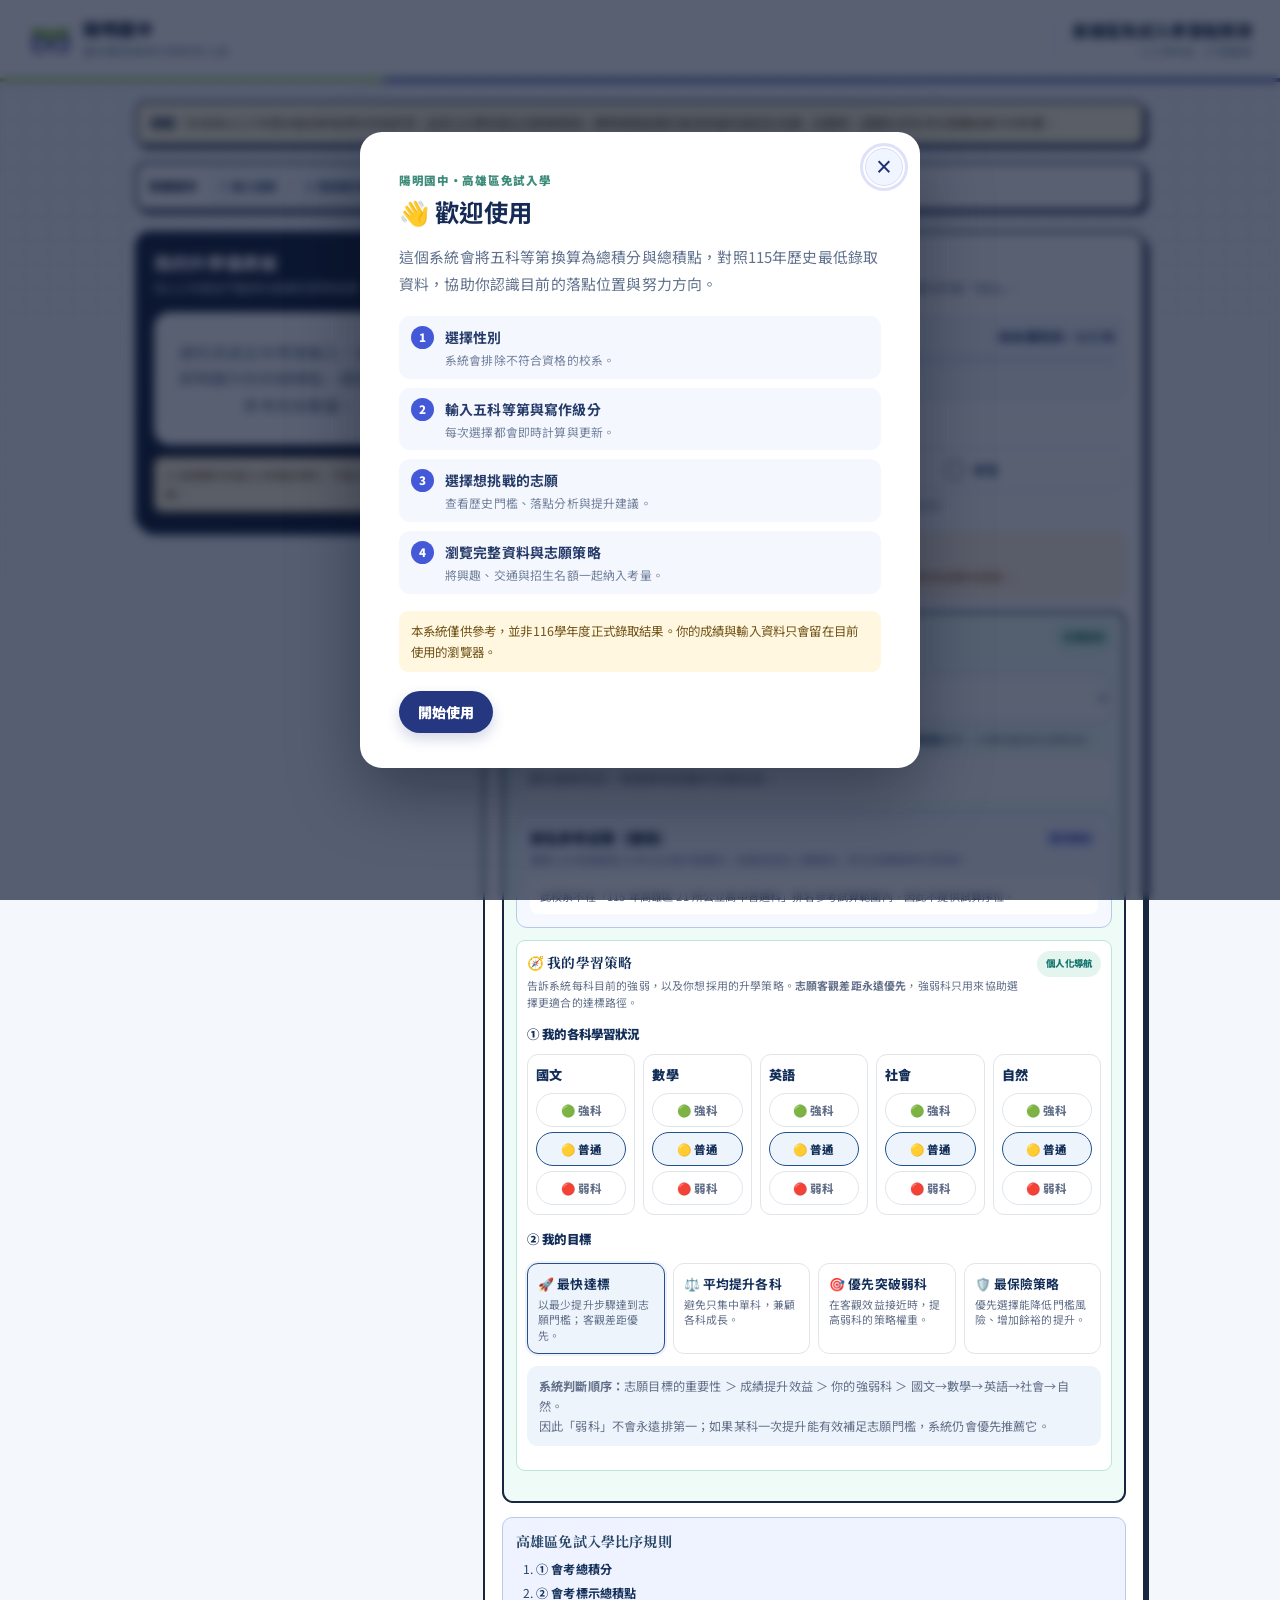
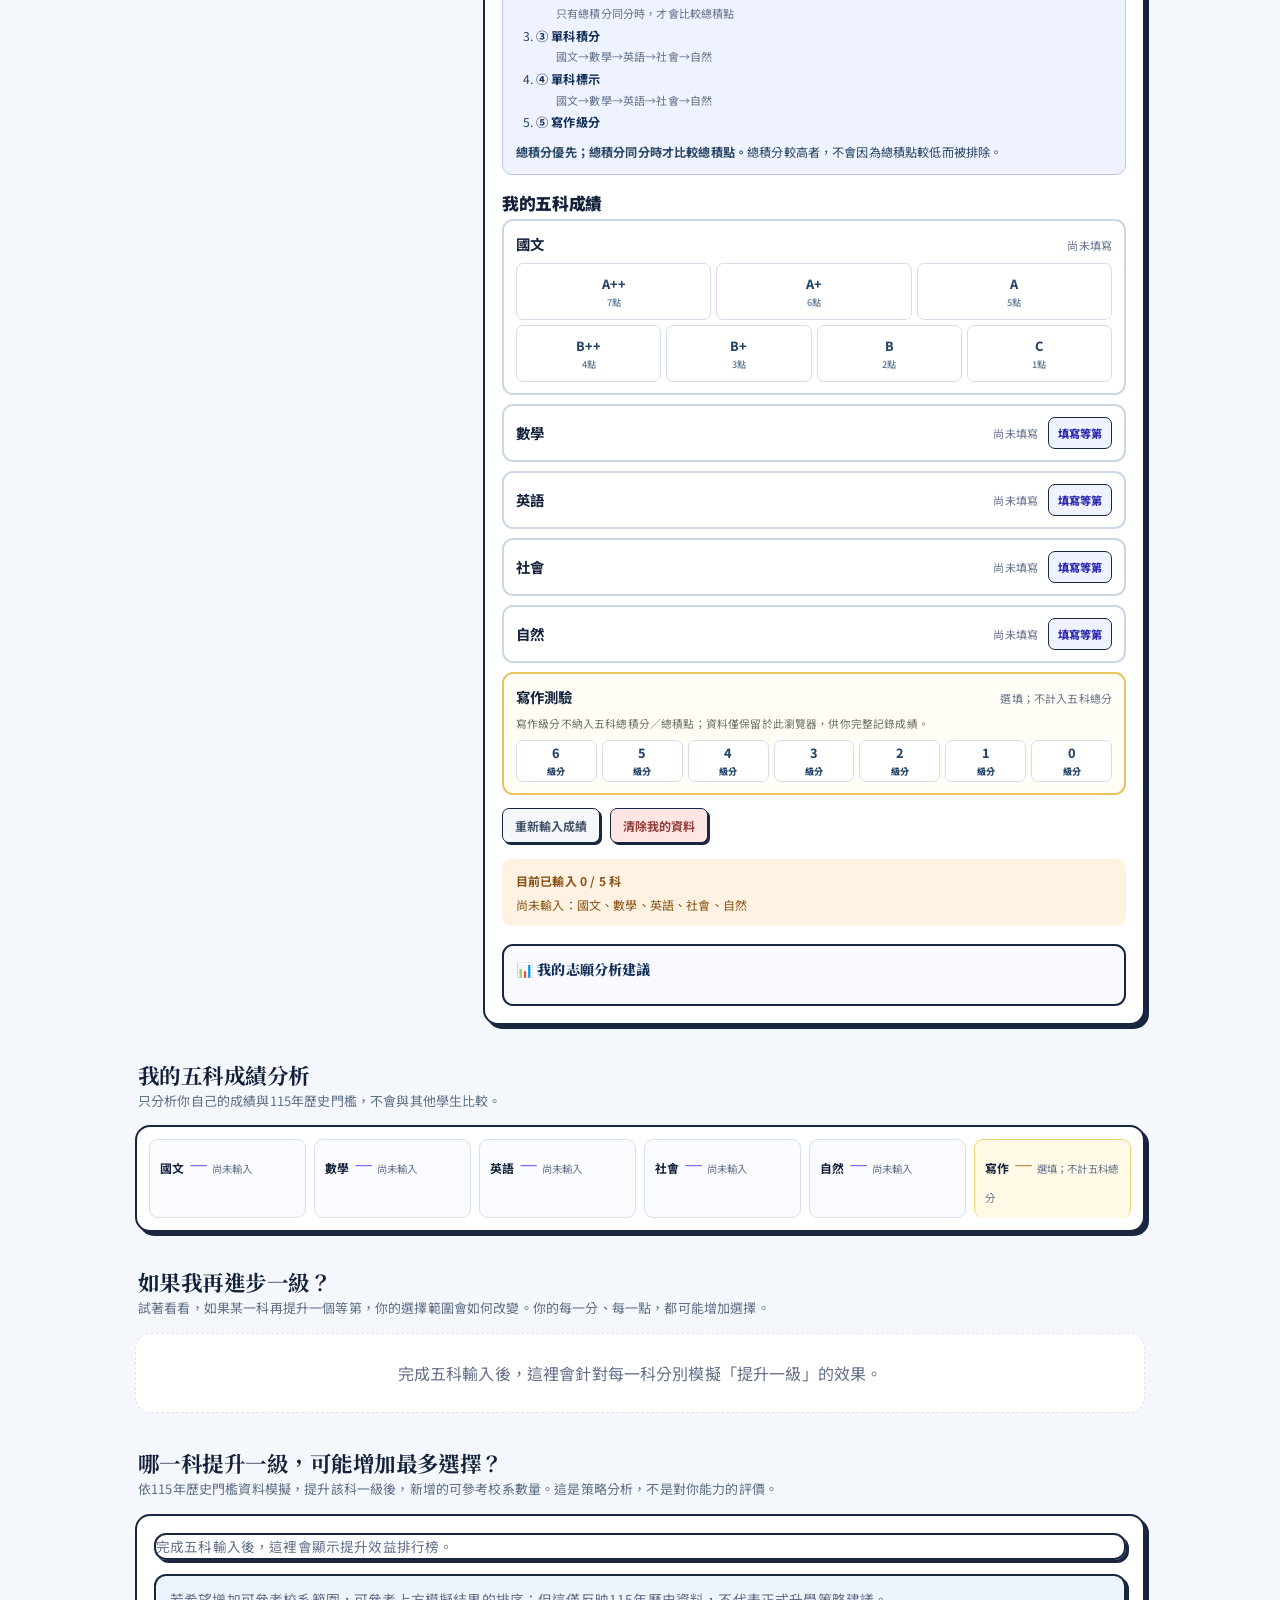
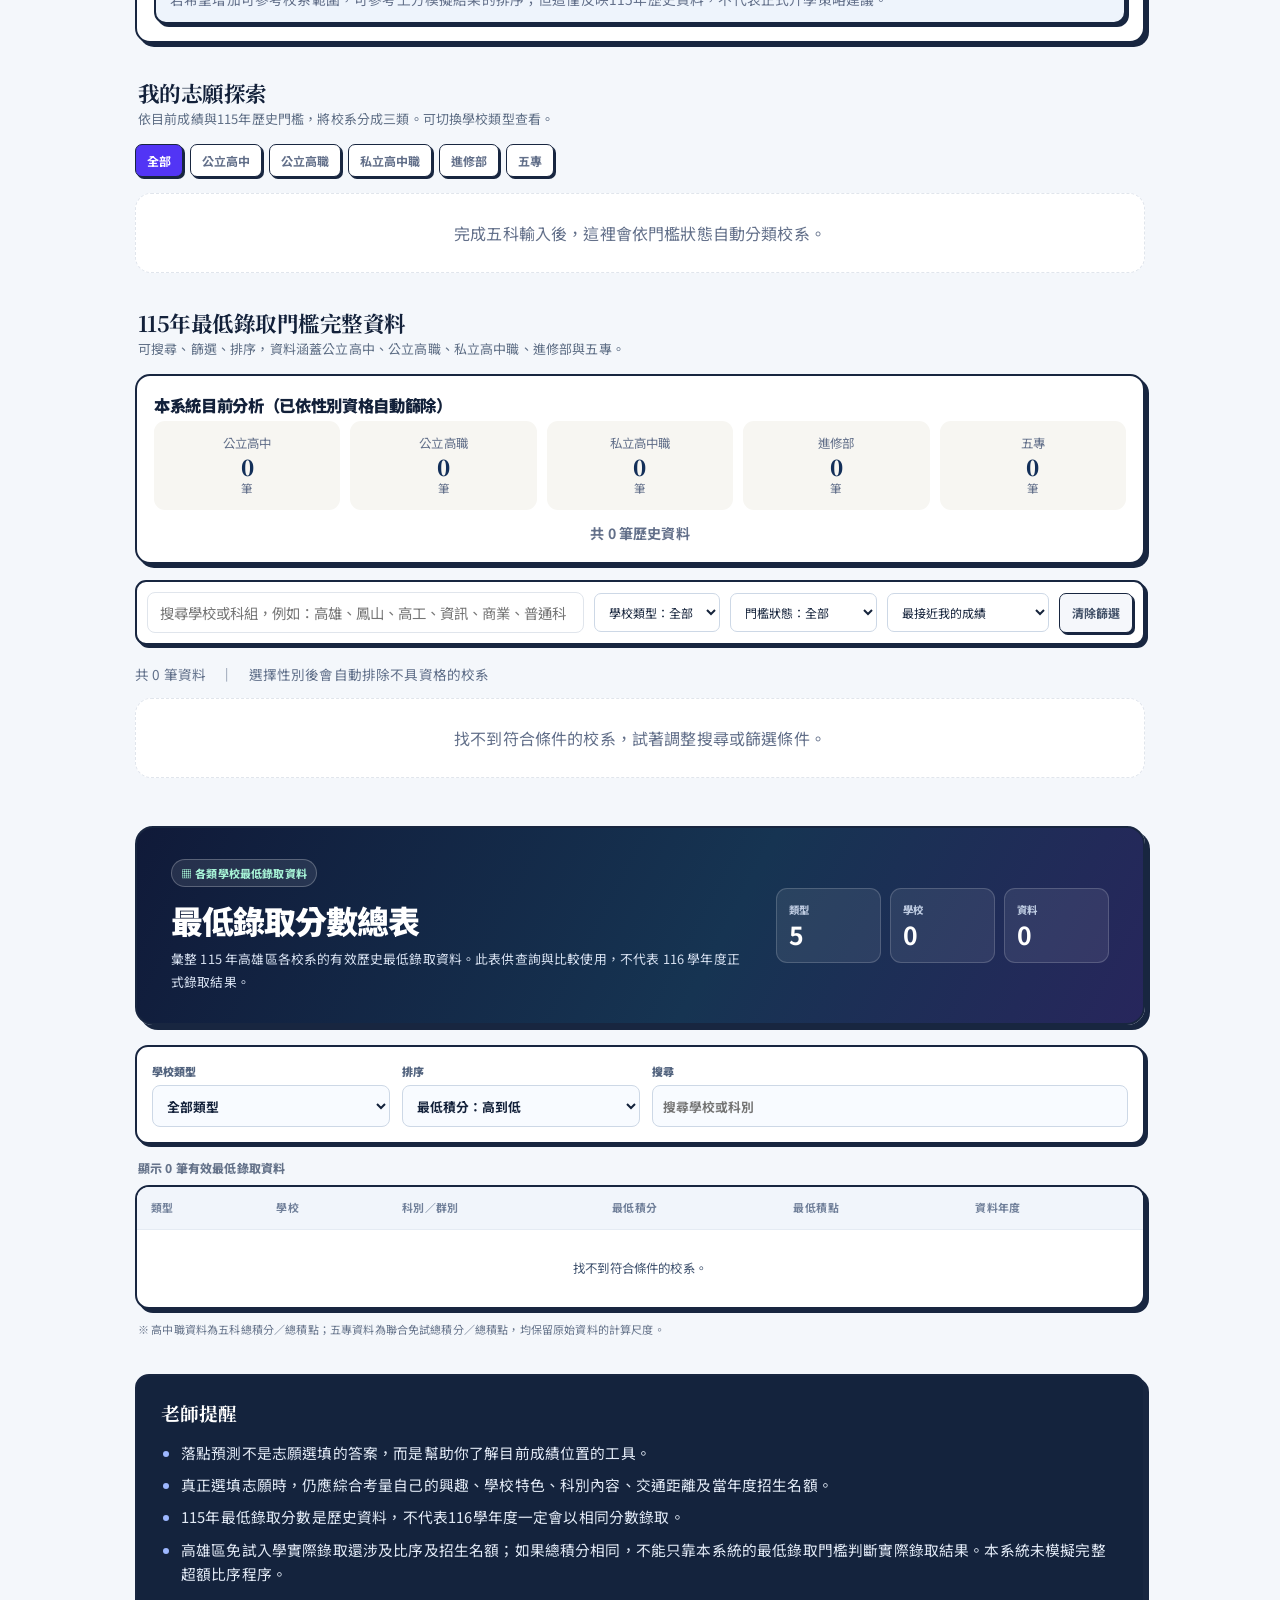
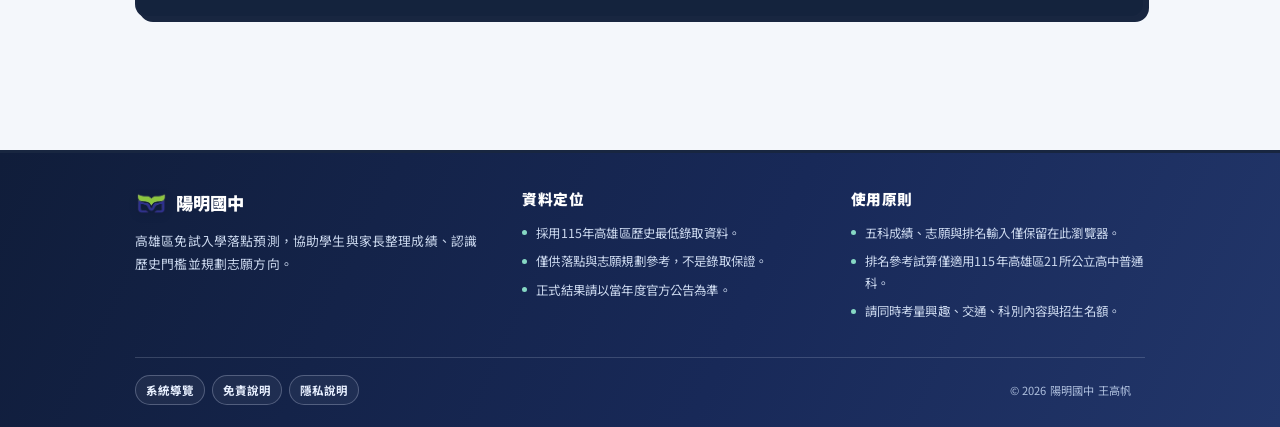
<file: index.html>
<!DOCTYPE html>
<html lang="zh-Hant">
<head>
<link rel="icon" type="image/png" href="./ymjh.png">
<meta charset="UTF-8">
<meta name="viewport" content="width=device-width, initial-scale=1.0, maximum-scale=1">
<title>116學年度高雄區免試入學落點預測</title>
<link rel="icon" type="image/png" href="./ymjh.png">
<link rel="shortcut icon" type="image/png" href="./ymjh.png">
<link rel="preconnect" href="https://fonts.googleapis.com">
<link rel="preconnect" href="https://fonts.gstatic.com" crossorigin>
<link href="https://fonts.googleapis.com/css2?family=Noto+Serif+TC:wght@500;700;900&family=Noto+Sans+TC:wght@400;500;700;900&display=swap" rel="stylesheet">
<style>
/* =========================
   DESIGN TOKENS
========================= */
:root{
  --ink:#1A1E33;
  --ink-soft:#565C79;
  --hairline:#DDE0EC;
  --paper:#F3F4FA;
  --surface:#FFFFFF;
  --indigo:#1E2A6E;
  --indigo-deep:#141B4D;
  --indigo-soft:#3E4A9C;
  --indigo-tint:#EBEDF9;
  --teal:#0B8F82;
  --teal-tint:#E1F5F1;
  --orange:#D97B29;
  --orange-tint:#FBEEDE;
  --gray-gap:#8A8FA3;
  --gray-tint:#EDEEF4;
  --redsoft:#C15B4A;
  --redsoft-tint:#F8E9E6;
  --radius-l:22px;
  --radius-m:14px;
  --radius-s:9px;
  --shadow-1:0 2px 10px rgba(20,27,77,.06);
  --shadow-2:0 10px 30px rgba(20,27,77,.10);
  --serif:'Noto Serif TC', 'PingFang TC', 'Microsoft JhengHei', serif;
  --sans:'Noto Sans TC', 'PingFang TC', 'Microsoft JhengHei', sans-serif;
}
*{box-sizing:border-box;}
html{scroll-behavior:smooth;}
body{
  margin:0;
  font-family:var(--sans);
  background:var(--paper);
  color:var(--ink);
  line-height:1.65;
  -webkit-font-smoothing:antialiased;
}
img,svg{max-width:100%;}
a{color:var(--indigo-soft);}
button{font-family:inherit;}
:focus-visible{outline:3px solid var(--indigo-soft); outline-offset:2px;}
.wrap{max-width:1180px;margin:0 auto;padding:0 20px;}
@media (max-width:640px){.wrap{padding:0 14px;}}

/* Reduced motion */
@media (prefers-reduced-motion: reduce){
  *{animation-duration:.001ms !important; transition-duration:.001ms !important;}
}

/* =========================
   HERO / HEADER
========================= */
.hero{
  background:linear-gradient(155deg,var(--indigo-deep) 0%,var(--indigo) 62%,var(--indigo-soft) 100%);
  color:#F4F5FC;
  padding:44px 0 56px;
  position:relative;
  overflow:hidden;
}
.hero::after{
  content:"";
  position:absolute; right:-120px; top:-160px;
  width:420px; height:420px; border-radius:50%;
  background:radial-gradient(circle,rgba(255,255,255,.08),transparent 70%);
}
.hero-kicker{
  font-size:.92rem; color:#C9CFEF; margin:0 0 10px; font-weight:500;
}
.hero h1{
  font-family:var(--serif);
  font-weight:900;
  font-size:clamp(1.8rem,4.4vw,2.7rem);
  line-height:1.28;
  margin:0 0 14px;
  max-width:15ch;
}
.hero p.sub{
  font-size:1.02rem;
  color:#DEE1F5;
  max-width:46ch;
  margin:0 0 8px;
}
.hero p.tag{
  font-family:var(--serif);
  font-weight:700;
  font-size:1.15rem;
  color:#9FE8DC;
  margin:18px 0 0;
}
.writing-note{
  margin-top:22px;
  background:rgba(255,255,255,.08);
  border:1px solid rgba(255,255,255,.18);
  border-radius:var(--radius-m);
  padding:12px 16px;
  font-size:.88rem;
  color:#E9EBF9;
  max-width:640px;
}

/* =========================
   UX ENHANCEMENTS
========================= */
.school-brand{
  display:flex; align-items:center; gap:12px; margin-bottom:20px;
}
.school-brand img{
  width:64px; height:50px; object-fit:contain; background:rgba(255,255,255,.94);
  border-radius:10px; padding:5px 7px; box-shadow:0 4px 16px rgba(0,0,0,.12);
}
.school-brand strong{display:block; font-family:var(--serif); font-size:1.05rem; color:#fff;}
.school-brand span{display:block; font-size:.76rem; color:#C9CFEF; margin-top:1px;}

.quick-nav{
  position:sticky; top:0; z-index:20; display:flex; align-items:center; gap:8px;
  flex-wrap:wrap; margin:-4px 0 24px; padding:10px 12px;
  background:rgba(255,255,255,.94); backdrop-filter:blur(12px);
  border:1px solid var(--hairline); border-radius:var(--radius-m);
  box-shadow:0 5px 18px rgba(20,27,77,.08);
}
.quick-nav-title{font-weight:900; color:var(--indigo-deep); font-size:.82rem; margin-right:2px;}
.quick-nav button{
  border:1px solid var(--hairline); background:#fff; color:var(--indigo);
  border-radius:999px; padding:8px 12px; font-size:.8rem; font-weight:800; cursor:pointer;
  min-height:40px;
}
.quick-nav button:hover,.quick-nav button:focus-visible{background:var(--indigo-tint); border-color:var(--indigo-soft);}

.input-progress{
  margin:0 0 18px; padding:12px 14px; background:var(--paper);
  border:1px solid var(--hairline); border-radius:var(--radius-m);
}
.progress-head{display:flex; justify-content:space-between; gap:10px; font-size:.82rem; color:var(--ink-soft);}
.progress-head b{color:var(--indigo-deep);}
.progress-track{height:8px; margin:8px 0; background:var(--gray-tint); border-radius:99px; overflow:hidden;}
.progress-track span{display:block; height:100%; background:linear-gradient(90deg,var(--indigo),var(--teal)); border-radius:99px; transition:width .2s ease;}
.progress-steps{display:flex; gap:16px; font-size:.75rem; color:var(--gray-gap);}
.progress-steps .done{color:var(--teal); font-weight:800;}

.filter-clear{margin-left:auto; min-height:40px;}

.school-card{
  transition:transform .15s ease, box-shadow .15s ease, border-color .15s ease;
}
.school-card:hover{
  transform:translateY(-2px); box-shadow:var(--shadow-2); border-color:#C8CCE1;
}

@media (min-width:960px){
  .quick-nav{top:8px;}
}
@media (max-width:640px){
  .school-brand img{width:58px;height:46px;}
  .quick-nav{margin-left:-2px; margin-right:-2px;}
  .quick-nav-title{width:100%;}
  .quick-nav button{flex:1 1 calc(50% - 8px);}
  .filter-clear{margin-left:0; width:100%;}
}

/* =========================
   TARGET SCHOOL / EFFORT ADVISER
========================= */
.target-select-help{
  margin:8px 2px 0;
  color:var(--ink-soft);
  font-size:.76rem;
  line-height:1.6;
}
.target-select-help strong{color:var(--indigo-deep);}
#targetSchoolSelect{
  min-height:54px;
  font-weight:700;
}
#targetSchoolSelect optgroup{
  font-weight:900;
}
#targetSchoolSelect option{
  font-weight:600;
}
.target-school-box{
  margin:16px 0 18px; padding:16px; border:1px solid #C8D9E8;
  border-radius:var(--radius-l); background:linear-gradient(145deg,#F7FBFF,#F1F7F7);
}
.target-school-head{display:flex; align-items:flex-start; justify-content:space-between; gap:12px; margin-bottom:12px;}
.target-school-head h4{margin:0 0 3px; color:var(--indigo-deep); font-family:var(--serif); font-size:1.08rem;}
.target-school-head p{margin:0; color:var(--ink-soft); font-size:.8rem;}
.target-school-badge{white-space:nowrap; background:var(--teal-tint); color:var(--teal); border-radius:999px; padding:5px 9px; font-size:.72rem; font-weight:900;}
#targetSchoolSelect{width:100%; min-height:50px; border:1.5px solid #BFC8DC; border-radius:var(--radius-m); background:#fff; color:var(--indigo-deep); padding:10px 12px; font:700 .9rem var(--sans);}
#targetSchoolSelect:focus{border-color:var(--indigo); box-shadow:0 0 0 3px rgba(62,74,156,.12);}
.target-empty{margin-top:10px; padding:10px 12px; border-radius:var(--radius-s); background:#fff; color:var(--ink-soft); font-size:.82rem;}
.target-selected{margin-top:10px; padding:12px; background:#fff; border-radius:var(--radius-m); display:flex; flex-direction:column; gap:3px;}
.target-selected b{font-size:.75rem; color:var(--ink-soft);}
.target-selected span{font-weight:900; color:var(--indigo-deep);}
.target-selected small{color:var(--ink-soft);}
.target-success,.target-warning{margin-top:10px; border-radius:var(--radius-m); padding:14px;}
.target-success{display:flex; align-items:center; gap:12px; background:var(--teal-tint); border:1px solid #BFE7DF; color:#075E55;}
.target-icon{font-size:2rem; line-height:1;}
.target-success strong{display:block; font-family:var(--serif); font-size:1.35rem; color:#087568;}
.target-success span{display:block; font-weight:900; color:var(--indigo-deep); margin:2px 0;}
.target-success small{display:block; color:#39736C; font-size:.78rem;}
.target-warning{background:#FFF8EF; border:1px solid #F1D6B3; color:#7B511D;}
.target-warning-head{display:flex; align-items:center; justify-content:space-between; gap:10px;}
.target-warning-head strong{color:#8A5316; font-size:.92rem;}
.target-warning-head span{font-weight:900; white-space:nowrap; background:var(--orange-tint); padding:4px 8px; border-radius:999px; font-size:.76rem;}
.target-current{margin-top:8px; color:var(--ink-soft); font-size:.8rem;}
.target-warning p{font-size:.75rem; color:#8A6A42; margin:8px 0;}
.effort-list{margin:8px 0 0; padding-left:20px; display:flex; flex-direction:column; gap:7px;}
.effort-list li{background:#fff; border-radius:var(--radius-s); padding:8px 10px; display:grid; grid-template-columns:1fr auto; gap:2px 8px; color:var(--ink);}
.effort-list li b{color:var(--indigo-deep);}
.effort-list li span{font-weight:900; color:var(--orange);}
.effort-list li small{grid-column:1/-1; color:var(--ink-soft); font-size:.74rem;}
@media (max-width:640px){
  .target-school-head{flex-direction:column;}
  .target-warning-head{align-items:flex-start; flex-direction:column;}
  .effort-list li{grid-template-columns:1fr;}
  .effort-list li span{grid-column:1;}
}

.target-analysis-box{margin-top:18px;padding:16px;border:2px solid #D9DFEE;border-radius:var(--radius-l);background:linear-gradient(145deg,#FBFCFF,#F7FAFC);scroll-margin-top:80px;}
.target-analysis-title{font-family:var(--serif);font-size:1.08rem;font-weight:900;color:var(--indigo-deep);margin-bottom:10px;}
.target-principle-note{margin-top:8px;padding:8px 10px;background:var(--indigo-tint,#EEF1FF);border-radius:var(--radius-s);font-size:.72rem;line-height:1.6;color:var(--indigo-deep);}
.target-gap-grid{display:grid;grid-template-columns:1fr 1fr;gap:8px;margin:10px 0;}
.target-gap-card{background:#fff;border-radius:var(--radius-s);padding:10px;border:1px solid var(--hairline);}
.target-gap-card strong{display:block;font-size:.8rem}.target-gap-card small{display:block;margin-top:3px;color:var(--ink-soft);line-height:1.5;}
.target-plan-note{margin:10px 0;padding:10px 12px;border-radius:var(--radius-s);background:var(--indigo-tint);color:var(--ink-soft);font-size:.78rem;line-height:1.65;}
.target-plan-step{display:grid;grid-template-columns:34px 1fr auto;gap:8px;align-items:center;background:#fff;border-radius:var(--radius-s);padding:9px 10px;margin-top:7px;border:1px solid var(--hairline);}
.target-plan-step .num{width:26px;height:26px;border-radius:50%;display:grid;place-items:center;background:var(--indigo-tint);color:var(--indigo-deep);font-weight:900;}
.target-plan-step .subject{font-weight:900;color:var(--indigo-deep)}.target-plan-step .grade{font-weight:900;color:var(--orange)}.target-plan-step small{display:block;grid-column:2/-1;color:var(--ink-soft);line-height:1.5;}
@media(max-width:640px){.target-gap-grid{grid-template-columns:1fr}.target-plan-step{grid-template-columns:30px 1fr}.target-plan-step b{grid-column:2}.target-plan-step small{grid-column:2}}
/* =========================
   LAYOUT: MAIN GRID
========================= */
main{padding:34px 0 60px;}
.section{margin-bottom:46px;}
.section-head{margin-bottom:18px;}
.section-head h2{
  font-family:var(--serif);
  font-size:clamp(1.25rem,2.6vw,1.6rem);
  margin:0 0 6px;
  color:var(--indigo-deep);
}
.section-head p{margin:0; color:var(--ink-soft); font-size:.94rem;}

.top-grid{
  display:grid;
  grid-template-columns:1fr;
  gap:22px;
}
@media (min-width:960px){
  .top-grid{grid-template-columns:1.15fr .85fr; align-items:start;}
}

/* =========================
   SUBJECT INPUT
========================= */
.panel{
  background:var(--surface);
  border-radius:var(--radius-l);
  padding:22px;
  box-shadow:var(--shadow-1);
  border:1px solid var(--hairline);
}
.panel h3{
  font-family:var(--serif);
  margin:0 0 4px;
  font-size:1.2rem;
  color:var(--indigo-deep);
}
.panel .hint{color:var(--ink-soft); font-size:.88rem; margin:0 0 18px;}

.subject-card{
  border:1px solid var(--hairline);
  border-radius:var(--radius-m);
  padding:14px 16px 16px;
  margin-bottom:14px;
  background:#FCFCFE;
}
.subject-card:last-child{margin-bottom:0;}
.subject-card-head{
  display:flex; align-items:baseline; justify-content:space-between; gap:8px;
  margin-bottom:10px;
}
.subject-card-head .name{font-weight:700; font-size:1.05rem;}
.subject-card-head .status{
  font-size:.82rem; color:var(--ink-soft);
}
.subject-card-head .status.picked{color:var(--teal); font-weight:700;}
.grade-grid{display:flex; flex-direction:column; gap:8px;}
.grade-row{display:grid; gap:8px;}
.grade-row.row1{grid-template-columns:repeat(3,1fr);}
.grade-row.row2{grid-template-columns:repeat(4,1fr);}
.grade-btn{
  min-height:52px;
  border:1.5px solid var(--hairline);
  background:#fff;
  border-radius:var(--radius-s);
  padding:10px 4px;
  font-size:.98rem;
  font-weight:700;
  color:var(--indigo-deep);
  cursor:pointer;
  transition:border-color .15s, background .15s, color .15s, transform .1s;
  text-align:center;
}
.grade-btn:hover{border-color:var(--indigo-soft);}
.grade-btn:active{transform:scale(.97);}
.grade-btn.active{
  background:var(--indigo);
  border-color:var(--indigo);
  color:#fff;
}
.grade-btn .pt{
  display:block; font-size:.68rem; font-weight:500; margin-top:2px; opacity:.75;
}

/* =========================
   GENDER SELECTOR
========================= */
.gender-selector{
  border:none; padding:0; margin:0 0 6px; display:flex; gap:10px; flex-wrap:wrap;
}
.gender-selector legend{
  font-weight:700; font-size:.95rem; margin:0 0 8px; padding:0; width:100%; color:var(--ink);
}
.gender-option{
  flex:1 1 120px; min-height:58px; display:flex; align-items:center; justify-content:center; gap:8px;
  border:1.5px solid var(--hairline); border-radius:var(--radius-m); background:#fff;
  cursor:pointer; font-weight:700; font-size:.98rem; color:var(--indigo-deep);
  transition:border-color .15s, background .15s, color .15s; position:relative; padding:0 10px;
}
.gender-option:hover{border-color:var(--indigo-soft);}
.gender-option input{
  position:absolute; width:1px; height:1px; opacity:0; margin:0; padding:0;
}
.gender-dot{
  width:20px; height:20px; border-radius:50%; border:2px solid var(--gray-gap);
  display:inline-flex; align-items:center; justify-content:center; flex-shrink:0; background:#fff;
  transition:border-color .15s;
}
.gender-dot::after{
  content:""; width:10px; height:10px; border-radius:50%; background:var(--indigo);
  opacity:0; transform:scale(.4); transition:opacity .15s, transform .15s;
}
.gender-option.is-selected{background:var(--indigo-tint); border-color:var(--indigo);}
.gender-option.is-selected .gender-dot{border-color:var(--indigo);}
.gender-option.is-selected .gender-dot::after{opacity:1; transform:scale(1);}
.gender-option input:focus-visible + .gender-dot{
  outline:3px solid var(--indigo-soft); outline-offset:2px;
}
.gender-help{color:var(--ink-soft); font-size:.85rem; margin:0 0 16px;}

.tier-note{font-size:.8rem; color:var(--ink-soft); border-top:1px dashed var(--hairline); padding-top:8px; margin-top:2px;}
.tier-note.tier-win{color:var(--teal);}

.rule-card{
  background:var(--indigo-tint); border:1px solid #D6DAF3; border-radius:var(--radius-m);
  padding:16px 18px; margin-bottom:16px; font-size:.9rem; color:var(--indigo-deep);
}
.rule-card h4{margin:0 0 8px; font-family:var(--serif); font-size:1rem;}
.rule-card ol{margin:0 0 10px; padding-left:20px;}
.rule-card ol li{margin-bottom:4px;}
.rule-card .rule-key{font-weight:700; color:var(--indigo-deep);}
.rule-card .rule-sub{color:var(--ink-soft); font-size:.82rem; margin:2px 0 0 20px;}

.fivea-note{
  margin-top:14px; padding:12px 14px; border-radius:var(--radius-m);
  background:var(--teal-tint); color:#0A6B60; font-size:.87rem;
}
.fivea-note b{display:block; margin-bottom:4px;}

.panel-actions{
  display:flex; gap:10px; flex-wrap:wrap; margin-top:18px;
}
.btn{
  border:none; border-radius:999px; padding:10px 18px; font-weight:700;
  font-size:.88rem; cursor:pointer; transition:opacity .15s, transform .1s;
}
.btn:active{transform:scale(.97);}
.btn-ghost{background:var(--gray-tint); color:var(--ink-soft);}
.btn-ghost:hover{opacity:.8;}
.btn-danger{background:var(--redsoft-tint); color:var(--redsoft);}
.btn-danger:hover{opacity:.8;}
.btn-primary{background:var(--indigo); color:#fff;}
.btn-teal{background:var(--teal); color:#fff;}

.incomplete-box{
  margin-top:16px; padding:12px 14px; border-radius:var(--radius-m);
  background:var(--orange-tint); color:#8A5316; font-size:.88rem;
}
.incomplete-box b{display:block; margin-bottom:4px;}
.complete-box{
  margin-top:16px; padding:12px 14px; border-radius:var(--radius-m);
  background:var(--teal-tint); color:#0A6B60; font-size:.88rem;
}
.complete-box div{margin:2px 0;}

/* =========================
   DASHBOARD
========================= */
.dash-grid{
  display:grid; grid-template-columns:repeat(2,1fr); gap:14px;
}
@media (min-width:500px) and (max-width:959px){
  .dash-grid{grid-template-columns:repeat(4,1fr);}
}
.dash-card{
  background:var(--surface);
  border-radius:var(--radius-l);
  padding:18px 16px;
  box-shadow:var(--shadow-1);
  border:1px solid var(--hairline);
  border-top:4px solid var(--indigo);
}
.dash-card.teal{border-top-color:var(--teal);}
.dash-card.orange{border-top-color:var(--orange);}
.dash-card .label{font-size:.82rem; color:var(--ink-soft); margin-bottom:6px;}
.dash-card .num{
  font-family:var(--serif); font-weight:900;
  font-size:clamp(1.8rem,4vw,2.4rem);
  color:var(--indigo-deep); line-height:1;
}
.dash-card .num small{font-size:1rem; font-weight:700; margin-left:2px; color:var(--ink-soft);}
.dash-card.teal .num{color:var(--teal);}
.dash-card.orange .num{color:var(--orange);}
.dash-empty{
  background:var(--surface); border:1px dashed var(--hairline);
  border-radius:var(--radius-l); padding:26px 20px; text-align:center; color:var(--ink-soft);
}

/* =========================
   MY SCORES
========================= */
.score-row{
  display:flex; align-items:center; gap:14px; padding:10px 0;
  border-bottom:1px solid var(--hairline);
}
.score-row:last-child{border-bottom:none;}
.score-row .sname{width:56px; font-weight:700; flex-shrink:0;}
.score-row .sgrade{width:52px; flex-shrink:0; font-weight:700; color:var(--indigo);}
.score-bar-track{
  flex:1; height:10px; background:var(--gray-tint); border-radius:99px; overflow:hidden;
}
.score-bar-fill{height:100%; background:linear-gradient(90deg,var(--indigo-soft),var(--teal)); border-radius:99px;}
.score-row .spt{width:78px; text-align:right; color:var(--ink-soft); font-size:.86rem; flex-shrink:0;}

/* =========================
   SIMULATION CARDS
========================= */
.sim-grid{
  display:grid; grid-template-columns:1fr; gap:16px;
}
@media (min-width:720px){
  .sim-grid{grid-template-columns:repeat(2,1fr);}
}
@media (min-width:1100px){
  .sim-grid{grid-template-columns:repeat(3,1fr);}
}
.sim-card{
  background:var(--surface); border-radius:var(--radius-l); border:1px solid var(--hairline);
  box-shadow:var(--shadow-1); padding:18px; display:flex; flex-direction:column; gap:12px;
}
.sim-card .sim-head{display:flex; justify-content:space-between; align-items:baseline;}
.sim-card .sim-head h4{margin:0; font-family:var(--serif); font-size:1.08rem; color:var(--indigo-deep);}
.sim-arrow{
  display:flex; align-items:center; gap:8px; font-weight:700; font-size:1.05rem;
}
.grade-pill{
  display:inline-block; padding:3px 10px; border-radius:999px; background:var(--indigo-tint); color:var(--indigo);
  font-size:.92rem;
}
.grade-pill.up{background:var(--teal-tint); color:var(--teal);}
.sim-metric-table{width:100%; border-collapse:collapse; font-size:.9rem;}
.sim-metric-table td{padding:5px 4px; border-bottom:1px solid var(--hairline);}
.sim-metric-table tr:last-child td{border-bottom:none;}
.sim-metric-table td.mlabel{color:var(--ink-soft); width:34%;}
.sim-metric-table td.mval{text-align:center; font-weight:700;}
.sim-metric-table td.mnew{text-align:right; font-weight:900; color:var(--teal);}
.big-plus{
  font-family:var(--serif); font-weight:900; font-size:1.6rem; color:var(--teal);
}
.sim-maxed{
  color:var(--ink-soft); font-size:.9rem; background:var(--gray-tint); border-radius:var(--radius-m); padding:14px; text-align:center;
}
.sim-newlist{
  border-top:1px dashed var(--hairline); padding-top:10px; margin-top:2px;
}
.sim-newlist summary{cursor:pointer; font-weight:700; color:var(--indigo); font-size:.9rem;}
.sim-newlist ul{list-style:none; margin:10px 0 0; padding:0; display:flex; flex-direction:column; gap:6px;}
.sim-newlist li{
  font-size:.86rem; background:var(--teal-tint); border-radius:var(--radius-s); padding:8px 10px; color:#0A6B60;
}
.sim-newlist li b{color:var(--indigo-deep);}
.simulate-btn{
  align-self:flex-start; background:var(--indigo-tint); color:var(--indigo);
  border:none; border-radius:999px; padding:8px 16px; font-weight:700; font-size:.85rem; cursor:pointer;
}
.simulate-btn:hover{background:var(--indigo); color:#fff;}

/* ranking */
.rank-list{list-style:none; margin:0; padding:0; display:flex; flex-direction:column; gap:10px;}
.rank-item{
  display:flex; align-items:center; gap:14px; background:var(--surface); border:1px solid var(--hairline);
  border-radius:var(--radius-m); padding:12px 16px;
}
.rank-num{
  font-family:var(--serif); font-weight:900; font-size:1.2rem; color:var(--indigo-soft); width:26px; flex-shrink:0;
}
.rank-name{font-weight:700; flex:1;}
.rank-count{font-weight:900; color:var(--teal); font-family:var(--serif); font-size:1.05rem;}
.rank-maxed{color:var(--ink-soft); font-size:.84rem;}
.rank-note{
  margin-top:14px; font-size:.86rem; color:var(--ink-soft); background:var(--indigo-tint);
  border-radius:var(--radius-m); padding:12px 14px;
}

/* =========================
   EXPLORE (voyage)
========================= */
.tabs{display:flex; gap:8px; flex-wrap:wrap; margin-bottom:16px;}
.tab-btn{
  border:1px solid var(--hairline); background:#fff; border-radius:999px; padding:8px 16px;
  font-size:.86rem; font-weight:700; color:var(--ink-soft); cursor:pointer;
}
.tab-btn.active{background:var(--indigo); border-color:var(--indigo); color:#fff;}

.status-columns{display:grid; grid-template-columns:1fr; gap:18px;}
@media (min-width:860px){.status-columns{grid-template-columns:repeat(3,1fr);}}
.status-col{background:var(--surface); border-radius:var(--radius-l); border:1px solid var(--hairline); padding:16px; box-shadow:var(--shadow-1);}
.status-col h4{
  margin:0 0 10px; font-family:var(--serif); font-size:1rem; display:flex; align-items:center; gap:8px;
}
.status-dot{width:10px; height:10px; border-radius:50%; display:inline-block;}
.status-col.reached h4 .status-dot{background:var(--teal);}
.status-col.near h4 .status-dot{background:var(--orange);}
.status-col.gap h4 .status-dot{background:var(--gray-gap);}
.status-col .count{font-weight:900; color:var(--ink-soft); font-size:.86rem; margin-left:auto;}
.mini-list{list-style:none; margin:0; padding:0; max-height:340px; overflow-y:auto; display:flex; flex-direction:column; gap:8px;}
.mini-list li{
  border:1px solid var(--hairline); border-radius:var(--radius-s); padding:8px 10px; font-size:.85rem;
}
.mini-list li .mn{font-weight:700; display:block;}
.mini-list li .md{color:var(--ink-soft);}
.empty-note{color:var(--ink-soft); font-size:.85rem;}

/* =========================
   SCHOOL LIST / FILTER
========================= */
.filter-bar{
  display:flex; gap:10px; flex-wrap:wrap; align-items:center; margin-bottom:18px;
  background:var(--surface); border:1px solid var(--hairline); border-radius:var(--radius-m); padding:14px;
}
.filter-bar input[type=text]{
  flex:1; min-width:180px; border:1px solid var(--hairline); border-radius:var(--radius-s);
  padding:9px 12px; font-size:.9rem; font-family:inherit;
}
.filter-bar select{
  border:1px solid var(--hairline); border-radius:var(--radius-s); padding:9px 10px; font-size:.86rem;
  background:#fff; font-family:inherit; color:var(--ink);
}
.result-count{font-size:.85rem; color:var(--ink-soft); margin-bottom:12px;}

.school-grid{display:grid; grid-template-columns:1fr; gap:14px;}
@media (min-width:720px){.school-grid{grid-template-columns:repeat(2,1fr);}}
@media (min-width:1100px){.school-grid{grid-template-columns:repeat(3,1fr);}}

.school-card{
  background:var(--surface); border:1px solid var(--hairline); border-radius:var(--radius-l);
  padding:16px; box-shadow:var(--shadow-1); display:flex; flex-direction:column; gap:10px;
}
.school-card .cat-tag{
  align-self:flex-start; font-size:.72rem; font-weight:700; color:var(--indigo-soft);
  background:var(--indigo-tint); padding:3px 9px; border-radius:999px;
}
.school-card h5{margin:0; font-family:var(--serif); font-size:1.05rem; color:var(--indigo-deep);}
.school-card .dept{color:var(--ink-soft); font-size:.9rem; margin-top:-6px;}
.badge{
  align-self:flex-start; font-size:.8rem; font-weight:700; padding:4px 11px; border-radius:999px;
}
.badge.reached{background:var(--teal-tint); color:var(--teal);}
.badge.near{background:var(--orange-tint); color:var(--orange);}
.badge.partial{background:var(--orange-tint); color:#96540E;}
.badge.gap{background:var(--gray-tint); color:var(--gray-gap);}
.badge.nodata{background:var(--gray-tint); color:var(--ink-soft);}
.badge.special{background:var(--redsoft-tint); color:var(--redsoft);}
.badge.genderBlocked{background:var(--redsoft-tint); color:var(--redsoft);}

.metric-line{display:flex; justify-content:space-between; font-size:.87rem; padding:3px 0;}
.metric-line .mname{color:var(--ink-soft);}
.metric-line .mstat{font-weight:700;}
.metric-line .mstat.ok{color:var(--teal);}
.metric-line .mstat.gapv{color:var(--redsoft);}

.gapbar{height:8px; background:var(--gray-tint); border-radius:99px; position:relative; overflow:hidden; margin:2px 0 6px;}
.gapbar-fill{height:100%; border-radius:99px; background:var(--indigo-soft);}
.gapbar-fill.ok{background:var(--teal);}

.nodata-text{font-size:.85rem; color:var(--ink-soft); background:var(--gray-tint); border-radius:var(--radius-s); padding:8px 10px;}
.special-text{font-size:.85rem; color:var(--redsoft); background:var(--redsoft-tint); border-radius:var(--radius-s); padding:8px 10px;}
.na-text{font-size:.8rem; color:var(--ink-soft); font-style:normal; border-top:1px dashed var(--hairline); padding-top:8px;}

/* =========================
   TEACHER NOTE / FOOTER
========================= */
.note-card{
  background:var(--indigo-tint); border-radius:var(--radius-l); padding:22px 24px; border:1px solid #D6DAF3;
}
.note-card h3{margin:0 0 12px; font-family:var(--serif); color:var(--indigo-deep);}
.note-card ul{margin:0; padding-left:20px; color:var(--ink-soft); font-size:.92rem;}
.note-card ul li{margin-bottom:8px;}

footer{
  background:var(--indigo-deep); color:#C9CFEF; padding:34px 0 44px; margin-top:20px;
}
footer h3{color:#fff; font-family:var(--serif); font-size:1.1rem; margin:0 0 12px;}
footer ul{margin:0 0 18px; padding-left:20px; font-size:.86rem;}
footer ul li{margin-bottom:6px;}
footer .fine{font-size:.78rem; color:#8B92C0;}

.disclaimer-box{
  background:#fff; border-left:4px solid var(--orange); border-radius:var(--radius-m);
  padding:14px 16px; font-size:.87rem; color:var(--ink-soft); margin-bottom:20px;
}
.disclaimer-box b{color:var(--ink);}

.mini-warning{
  margin-top:12px; font-size:.8rem; color:#8A5316; background:var(--orange-tint);
  border-radius:var(--radius-s); padding:8px 10px;
}
.mini-warning:empty{display:none; padding:0; margin:0;}

/* grade ladder (visualizes which grade-family a subject is currently at; not a ranking) */
.grade-ladder{
  display:flex; flex-wrap:wrap; align-items:center; gap:1px 3px;
  font-size:.66rem; color:var(--ink-soft); margin-bottom:10px;
}
.ladder-step{padding:2px 5px; border-radius:5px;}
.ladder-step.current{background:var(--indigo); color:#fff; font-weight:700;}
.ladder-arrow{opacity:.4; font-size:.6rem;}

/* stats panel */
.stats-grid{display:grid; grid-template-columns:repeat(2,1fr); gap:10px;}
@media (min-width:640px){.stats-grid{grid-template-columns:repeat(5,1fr);}}
.stats-item{
  display:flex; flex-direction:column; align-items:center; gap:2px;
  background:var(--paper); border-radius:var(--radius-m); padding:12px 8px;
}
.stats-label{font-size:.78rem; color:var(--ink-soft);}
.stats-num{font-family:var(--serif); font-weight:900; font-size:1.35rem; color:var(--indigo-deep); line-height:1;}
.stats-unit{font-size:.72rem; color:var(--ink-soft);}
.stats-total{margin-top:12px; text-align:center; color:var(--ink-soft); font-size:.88rem; font-weight:700;}

/* simulation category breakdown */
.sim-breakdown{
  border-top:1px dashed var(--hairline); padding-top:10px; margin-top:2px;
  display:flex; flex-direction:column; gap:4px;
}
.sim-breakdown-row{display:flex; justify-content:space-between; font-size:.83rem; color:var(--ink-soft);}
.sim-breakdown-row b{color:var(--indigo-deep); font-weight:700;}

/* ranking detail card */
.rank-item-detail{flex-direction:column; align-items:stretch; gap:8px;}
.rank-top{display:flex; align-items:center; gap:10px;}
.rank-top .rank-name{flex:1;}
.rank-mid{display:flex; flex-wrap:wrap; gap:10px 16px; font-size:.86rem; color:var(--ink-soft);}
.rank-mid .rank-count{font-weight:900; color:var(--teal); font-family:var(--serif); font-size:1rem;}
.rank-breakdown{font-size:.8rem; color:var(--ink-soft); background:var(--gray-tint); border-radius:var(--radius-s); padding:6px 10px;}

/* highlight card */
.highlight-card{
  background:linear-gradient(155deg,var(--indigo-deep),var(--indigo-soft));
  color:#fff; border-radius:var(--radius-l); padding:20px 22px; margin-bottom:16px;
  box-shadow:var(--shadow-2);
}
.highlight-card.highlight-empty{background:var(--gray-tint); color:var(--ink-soft); text-align:center; padding:22px;}
.highlight-kicker{font-size:.82rem; color:#C9CFEF; margin-bottom:8px; font-weight:700;}
.highlight-main{display:flex; align-items:center; gap:10px; flex-wrap:wrap; font-family:var(--serif); font-size:1.15rem; font-weight:900; margin-bottom:10px;}
.highlight-label{font-size:.78rem; font-weight:500; color:#C9CFEF; font-family:var(--sans);}
.highlight-main .grade-pill{background:rgba(255,255,255,.16); color:#fff;}
.highlight-main .grade-pill.up{background:#9FE8DC; color:#0A4A44;}
.highlight-metrics{display:flex; flex-wrap:wrap; gap:14px; font-size:.92rem; font-weight:700; margin-bottom:10px;}
.highlight-note{font-size:.8rem; color:#D6DAF3;}


/* =========================
   PERSONALIZED STRATEGY
========================= */
.strategy-box{margin:16px 0 18px;padding:16px;border:2px solid #D8E7E4;border-radius:var(--radius-l);background:linear-gradient(145deg,#F8FFFD,#F5FAFF);}
.strategy-head{display:flex;align-items:flex-start;justify-content:space-between;gap:12px;margin-bottom:12px;}
.strategy-head h4{margin:0 0 3px;color:var(--indigo-deep);font-family:var(--serif);font-size:1.08rem;}
.strategy-head p{margin:0;color:var(--ink-soft);font-size:.78rem;line-height:1.6;}
.strategy-badge{white-space:nowrap;background:var(--teal-tint);color:var(--teal);border-radius:999px;padding:5px 9px;font-size:.72rem;font-weight:900;}
.preference-grid{display:grid;grid-template-columns:repeat(5,1fr);gap:8px;margin-top:10px;}
.preference-card{background:#fff;border:1px solid var(--hairline);border-radius:var(--radius-m);padding:9px 8px;}
.preference-card .pref-name{display:block;font-weight:900;color:var(--indigo-deep);font-size:.82rem;margin-bottom:7px;}
.preference-options{display:grid;grid-template-columns:1fr;gap:5px;}
.pref-btn{min-height:34px;border:1px solid var(--hairline);background:#fff;border-radius:999px;color:var(--ink-soft);font-size:.72rem;font-weight:800;cursor:pointer;padding:5px 4px;}
.pref-btn:hover{border-color:var(--indigo-soft);}
.pref-btn.active{background:var(--indigo-tint);border-color:var(--indigo);color:var(--indigo-deep);}
.pref-btn.strong.active{background:var(--teal-tint);border-color:var(--teal);color:#075E55;}
.pref-btn.weak.active{background:var(--redsoft-tint);border-color:var(--redsoft);color:#8D3E32;}
.strategy-goals{display:grid;grid-template-columns:repeat(4,1fr);gap:8px;margin-top:14px;}
.goal-option{position:relative;}
.goal-option input{position:absolute;opacity:0;pointer-events:none;}
.goal-label{display:block;height:100%;background:#fff;border:1.5px solid var(--hairline);border-radius:var(--radius-m);padding:9px 10px;cursor:pointer;}
.goal-label b{display:block;color:var(--indigo-deep);font-size:.8rem;margin-bottom:2px;}
.goal-label small{display:block;color:var(--ink-soft);font-size:.68rem;line-height:1.45;}
.goal-option input:checked + .goal-label{background:var(--indigo-tint);border-color:var(--indigo);box-shadow:0 0 0 2px rgba(62,74,156,.08);}
.strategy-priority{margin-top:12px;padding:10px 12px;border-radius:var(--radius-m);background:var(--indigo-tint);color:var(--ink-soft);font-size:.76rem;line-height:1.65;}
.strategy-result{margin-top:14px;}
.strategy-summary{padding:12px 14px;border-radius:var(--radius-m);background:#fff;border:1px solid var(--hairline);}
.strategy-summary strong{color:var(--indigo-deep);}
.strategy-rank-list{margin:9px 0 0;padding:0;list-style:none;display:flex;flex-direction:column;gap:7px;}
.strategy-rank-item{display:grid;grid-template-columns:28px 1fr auto;gap:8px;align-items:center;background:#fff;border:1px solid var(--hairline);border-radius:var(--radius-s);padding:9px 10px;}
.strategy-rank-item .rank-index{width:24px;height:24px;border-radius:50%;display:grid;place-items:center;background:var(--indigo-tint);color:var(--indigo-deep);font-weight:900;font-size:.78rem;}
.strategy-rank-item .rank-subject{font-weight:900;color:var(--indigo-deep);}
.strategy-rank-item .rank-reason{display:block;color:var(--ink-soft);font-size:.7rem;line-height:1.45;margin-top:2px;}
.strategy-rank-item .rank-effect{text-align:right;font-weight:900;color:var(--teal);font-size:.78rem;white-space:nowrap;}
.strategy-step-tag{display:inline-block;margin-left:5px;padding:2px 6px;border-radius:999px;background:var(--orange-tint);color:#8A5316;font-size:.64rem;font-weight:900;}
.tag-feasibility{display:inline-block;padding:2px 6px;border-radius:999px;font-size:.64rem;font-weight:900;}
.tag-recommend{background:var(--teal-tint);color:#075E55;}
.tag-challenge{background:var(--orange-tint);color:#8A5316;}
.strategy-comparison{display:grid;grid-template-columns:1fr 1fr;gap:8px;margin-top:8px;}
.strategy-comparison .compare-cell{background:var(--paper);border-radius:var(--radius-s);padding:8px 10px;}
.strategy-comparison b{display:block;color:var(--indigo-deep);font-size:.75rem;}.strategy-comparison span{font-size:.8rem;font-weight:900;}
@media(max-width:800px){.preference-grid{grid-template-columns:repeat(3,1fr)}.strategy-goals{grid-template-columns:repeat(2,1fr)}}
@media(max-width:640px){.preference-grid{grid-template-columns:repeat(2,1fr)}.strategy-goals{grid-template-columns:1fr}.strategy-head{flex-direction:column}.strategy-rank-item{grid-template-columns:28px 1fr}.strategy-rank-item .rank-effect{grid-column:2;text-align:left}.strategy-comparison{grid-template-columns:1fr}}

.sr-only{position:absolute; width:1px; height:1px; overflow:hidden; clip:rect(0,0,0,0);}
</style>
<link href="modern-ui.css?v=20260919" rel="stylesheet">
<link href="analysis-dashboard.css?v=20260920d" rel="stylesheet">
</head>
<body>

<header class="hero">
  <div class="wrap">
    <div class="tool-identity" aria-label="高雄區免試入學落點預測">
      <span class="tool-title">高雄區免試入學落點預測</span>
      <span class="tool-meta">116 學年度・升學輔導</span>
    </div>
    <div class="school-brand">
      <img src="./ymjh.png" alt="陽明國中 Logo" width="48" height="48">
      <div>
        <strong>陽明國中</strong>
        <span>國中教育會考升學參考工具</span>
      </div>
    </div>
    <p class="hero-kicker">高雄區・免試入學・落點自我檢測</p>
    <h1>116學年度<br>高雄區免試入學<br>落點預測</h1>
    <p class="sub">輸入五科積點等第，看看目前成績與115年歷史錄取門檻的差距。</p>
    <p class="tag">再進步一級，會多哪些選擇？</p>
    <div class="writing-note">
      ※ 116學年度寫作測驗目前尚未列入積點採計，因此本系統暫不納入計算。系統僅計算國文、數學、英語、社會、自然五科。
    </div>
    <div class="writing-note" id="versionBadge" style="margin-top:10px;"></div>
    <div class="writing-note" style="margin-top:4px;opacity:.75;">陽明國中・王高帆老師設計</div>
  </div>
</header>

<main>
  <div class="wrap">

    <div class="disclaimer-box">
      <b>提醒：</b>本系統以115年歷史最低錄取資料作為參考，並非116學年度正式錄取預測。實際錄取結果仍會受到當年度招生名額、志願序、超額比序及考生整體成績分布影響。
    </div>

    <nav class="quick-nav" aria-label="快速操作">
      <span class="quick-nav-title">快速操作</span>
      <button type="button" data-scroll="#inputSection">① 輸入成績</button>
      <button type="button" data-scroll="#myScoresSection">② 看成績分析</button>
      <button type="button" data-scroll="#simSection">③ 模擬提升</button>
      <button type="button" data-scroll="#exploreSection">④ 探索志願</button>
      <button type="button" data-scroll="#listSection">⑤ 完整資料</button>
      <button type="button" data-scroll="#scoreDirectorySection">最低錄取總表</button>
    </nav>

    <!-- STEP 1+2+3: INPUT + DASHBOARD -->
    <section class="section" id="inputSection">
      <div class="top-grid">
        <div class="panel" id="subjectPanel">
          <h3>我的資料</h3>
          <p class="hint">先選擇性別，再點選五科目前等第。每次點選都會立即更新右側儀表板，不需要另外按「送出」。</p>
          <div id="inputProgress" class="input-progress" aria-live="polite"></div>

          <fieldset class="gender-selector" id="genderSelector">
            <legend>性別</legend>
            <label class="gender-option" data-gender="male">
              <input type="radio" name="gender" value="male" id="genderMale">
              <span class="gender-dot" aria-hidden="true"></span>
              <span class="gender-label-text">男生</span>
            </label>
            <label class="gender-option" data-gender="female">
              <input type="radio" name="gender" value="female" id="genderFemale">
              <span class="gender-dot" aria-hidden="true"></span>
              <span class="gender-label-text">女生</span>
            </label>
          </fieldset>
          <p class="gender-help">部分校系有性別限定資格。系統會依你選擇的性別，自動排除不具就讀資格的校系。</p>
          <div id="genderReminder"></div>

          <div class="target-school-box" id="targetSchoolBox">
            <div class="target-school-head">
              <div>
                <h4>🎯 我的志願學校</h4>
                <p>先選擇想挑戰的校系，再完成五科成績；系統會立即檢查歷史門檻。</p>
              </div>
              <span class="target-school-badge">志願檢測</span>
            </div>
            <select id="targetSchoolSelect" aria-label="選擇志願學校與科別">
              <option value="">請先選擇性別</option>
            </select>
            <p class="target-select-help">已依「學校性質」分類；每一類內依歷史參考<strong>積分由高到低</strong>、同積分再依<strong>積點由高到低</strong>排列，方便快速找到目標校系。</p>
            <div id="targetSchoolPicked"></div>

            <section class="rank-reference-box" id="rankReferenceBox" aria-labelledby="rankReferenceTitle">
              <div class="rank-reference-head">
                <div>
                  <h4 id="rankReferenceTitle">排名參考試算（選填）</h4>
                  <p>僅限 115 年高雄區 21 所公立高中普通科；依歷史招生人數推估，非正式錄取排名或保證。</p>
                </div>
                <span>歷史推估</span>
              </div>
              <div class="rank-input-grid">
                <label>全體試算序位<input id="generalRank" type="number" min="1" inputmode="numeric" placeholder="例如：1650"></label>
                <label>區男試算排名<input id="maleRank" type="number" min="1" inputmode="numeric" placeholder="例如：702"></label>
                <label>區女試算排名<input id="femaleRank" type="number" min="1" inputmode="numeric" placeholder="例如：702"></label>
              </div>
              <div class="rank-reference-result" id="rankReferenceResult" aria-live="polite"></div>
            </section>

            <div class="strategy-box" id="strategyBox">
              <div class="strategy-head">
                <div>
                  <h4>🧭 我的學習策略</h4>
                  <p>告訴系統每科目前的強弱，以及你想採用的升學策略。<strong>志願客觀差距永遠優先</strong>，強弱科只用來協助選擇更適合的達標路徑。</p>
                </div>
                <span class="strategy-badge">個人化導航</span>
              </div>
              <div id="strategyPreferences"></div>
              <div id="strategyResult" class="strategy-result"></div>
            </div>
          </div>

          <div class="rule-card">
            <h4>高雄區免試入學比序規則</h4>
            <ol>
              <li><span class="rule-key">① 會考總積分</span></li>
              <li><span class="rule-key">② 會考標示總積點</span><div class="rule-sub">只有總積分同分時，才會比較總積點</div></li>
              <li><span class="rule-key">③ 單科積分</span><div class="rule-sub">國文→數學→英語→社會→自然</div></li>
              <li><span class="rule-key">④ 單科標示</span><div class="rule-sub">國文→數學→英語→社會→自然</div></li>
              <li><span class="rule-key">⑤ 寫作級分</span></li>
            </ol>
            <div><b>總積分優先；總積分同分時才比較總積點。</b>總積分較高者，不會因為總積點較低而被排除。</div>
          </div>

          <h3 style="font-size:1.05rem;">我的五科成績</h3>
          <div id="subjectCards"></div>
          <div class="panel-actions">
            <button class="btn btn-ghost" id="btnReenter">重新輸入成績</button>
            <button class="btn btn-danger" id="btnClear">清除我的資料</button>
          </div>
          <div id="completionBox"></div>
          <div id="fiveAExplain"></div>
          <section class="target-analysis-box" id="targetAnalysisBox"><div class="target-analysis-title">📊 我的志願分析建議</div><div id="targetSchoolResult"></div></section>
        </div>

        <div>
          <div class="panel" style="margin-bottom:16px;">
            <h3>我的升學儀表板</h3>
            <p class="hint" style="margin-bottom:14px;">依115年歷史門檻資料換算的即時結果。</p>
            <div id="dashboard"></div>
            <div class="mini-warning">⚠️ 這裡顯示的是115年歷史資料，不是116年錄取結果。</div>
          </div>
        </div>
      </div>
    </section>

    <!-- MY SCORES DETAIL -->
    <section class="section" id="myScoresSection">
      <div class="section-head">
        <h2>我的五科成績分析</h2>
        <p>只分析你自己的成績與115年歷史門檻，不會與其他學生比較。</p>
      </div>
      <div class="panel" id="myScoresPanel"></div>
    </section>

    <!-- UPGRADE SIMULATION -->
    <section class="section" id="simSection">
      <div class="section-head">
        <h2>如果我再進步一級？</h2>
        <p>試著看看，如果某一科再提升一個等第，你的選擇範圍會如何改變。你的每一分、每一點，都可能增加選擇。</p>
      </div>
      <div id="simContainer"></div>
    </section>

    <!-- RANKING -->
    <section class="section" id="rankSection">
      <div class="section-head">
        <h2>哪一科提升一級，可能增加最多選擇？</h2>
        <p>依115年歷史門檻資料模擬，提升該科一級後，新增的可參考校系數量。這是策略分析，不是對你能力的評價。</p>
      </div>
      <div id="rankHighlight"></div>
      <div class="panel">
        <ol class="rank-list" id="rankList" style="list-style:none;"></ol>
        <div class="rank-note">若希望增加可參考校系範圍，可參考上方模擬結果的排序；但這僅反映115年歷史資料，不代表正式升學策略建議。</div>
      </div>
    </section>

    <!-- EXPLORE -->
    <section class="section" id="exploreSection">
      <div class="section-head">
        <h2>我的志願探索</h2>
        <p>依目前成績與115年歷史門檻，將校系分成三類。可切換學校類型查看。</p>
      </div>
      <div class="tabs" id="exploreTabs"></div>
      <div class="mini-warning" id="exploreFiveYearNotice" style="margin-bottom:14px;"></div>
      <div class="status-columns" id="exploreColumns"></div>
    </section>

    <!-- FULL SCHOOL LIST -->
    <section class="section" id="listSection">
      <div class="section-head">
        <h2>115年最低錄取門檻完整資料</h2>
        <p>可搜尋、篩選、排序，資料涵蓋公立高中、公立高職、私立高中職、進修部與五專。</p>
      </div>
      <div class="panel" id="dataStatsPanel" style="margin-bottom:16px;">
        <h3 style="font-size:1.02rem;">本系統目前分析（已依性別資格自動篩除）</h3>
        <div id="dataStats"></div>
      </div>
      <div class="filter-bar">
        <input type="text" id="searchInput" placeholder="搜尋學校或科組，例如：高雄、鳳山、高工、資訊、商業、普通科">
        <select id="filterCategory"></select>
        <select id="filterStatus">
          <option value="all">門檻狀態：全部</option>
          <option value="reached">已達115年參考門檻</option>
          <option value="near">接近門檻</option>
          <option value="not_reached">尚未達到門檻</option>
        </select>
        <select id="sortSelect">
          <option value="closest">最接近我的成績</option>
          <option value="easiest">最容易達標</option>
          <option value="scoreDesc">最低錄取門檻由高到低</option>
          <option value="name">學校名稱</option>
        </select>
        <button type="button" class="btn btn-ghost filter-clear" id="clearFilters">清除篩選</button>
      </div>
      <div class="result-count" id="resultCount"></div>
      <div class="school-grid" id="schoolGrid"></div>
    </section>

    <!-- MINIMUM ADMISSION SCORE DIRECTORY -->
    <section class="section score-directory" id="scoreDirectorySection">
      <div class="score-directory-hero">
        <div class="score-directory-copy">
          <span class="directory-eyebrow">▦ 各類學校最低錄取資料</span>
          <h2>最低錄取分數總表</h2>
          <p>彙整 115 年高雄區各校系的有效歷史最低錄取資料。此表供查詢與比較使用，不代表 116 學年度正式錄取結果。</p>
        </div>
        <div class="directory-stats" id="scoreDirectoryStats"></div>
      </div>
      <div class="directory-controls" aria-label="最低錄取分數總表篩選工具">
        <label>學校類型
          <select id="directoryCategory"><option value="all">全部類型</option></select>
        </label>
        <label>排序
          <select id="directorySort">
            <option value="scoreDesc">最低積分：高到低</option>
            <option value="scoreAsc">最低積分：低到高</option>
            <option value="school">學校名稱</option>
          </select>
        </label>
        <label class="directory-search">搜尋
          <input type="search" id="directorySearch" placeholder="搜尋學校或科別">
        </label>
      </div>
      <p class="directory-result" id="scoreDirectoryCount" aria-live="polite"></p>
      <div class="directory-table-wrap">
        <table class="directory-table">
          <thead><tr><th>類型</th><th>學校</th><th>科別／群別</th><th>最低積分</th><th>最低積點</th><th>資料年度</th></tr></thead>
          <tbody id="scoreDirectoryBody"></tbody>
        </table>
      </div>
      <p class="directory-footnote">※ 高中職資料為五科總積分／總積點；五專資料為聯合免試總積分／總積點，均保留原始資料的計算尺度。</p>
    </section>

    <!-- TEACHER NOTE -->
    <section class="section" id="teacherSection">
      <div class="note-card">
        <h3>老師提醒</h3>
        <ul>
          <li>落點預測不是志願選填的答案，而是幫助你了解目前成績位置的工具。</li>
          <li>真正選填志願時，仍應綜合考量自己的興趣、學校特色、科別內容、交通距離及當年度招生名額。</li>
          <li>115年最低錄取分數是歷史資料，不代表116學年度一定會以相同分數錄取。</li>
          <li>高雄區免試入學實際錄取還涉及比序及招生名額；如果總積分相同，不能只靠本系統的最低錄取門檻判斷實際錄取結果。本系統未模擬完整超額比序程序。</li>
        </ul>
      </div>
    </section>

  </div>
</main>

<footer class="site-footer">
  <div class="wrap">
    <div class="footer-grid">
      <section class="footer-brand" aria-label="系統資訊">
        <div class="footer-brand-title"><img src="./ymjh.png" alt="陽明國中校徽">陽明國中</div>
        <p>高雄區免試入學落點預測，協助學生與家長整理成績、認識歷史門檻並規劃志願方向。</p>
      </section>
      <section>
        <h3>資料定位</h3>
        <ul>
          <li>採用115年高雄區歷史最低錄取資料。</li>
          <li>僅供落點與志願規劃參考，不是錄取保證。</li>
          <li>正式結果請以當年度官方公告為準。</li>
        </ul>
      </section>
      <section>
        <h3>使用原則</h3>
        <ul>
          <li>五科成績、志願與排名輸入僅保留在此瀏覽器。</li>
          <li>排名參考試算僅適用115年高雄區21所公立高中普通科。</li>
          <li>請同時考量興趣、交通、科別內容與招生名額。</li>
        </ul>
      </section>
    </div>
    <div class="footer-bottom">
      <div class="footer-actions" aria-label="系統說明">
        <button type="button" class="footer-link" id="openWelcomeBtn">系統導覽</button>
        <button type="button" class="footer-link" id="openDisclaimerBtn">免責說明</button>
        <button type="button" class="footer-link" id="openPrivacyBtn">隱私說明</button>
      </div>
      <div class="footer-meta">
        <span>© 2026 陽明國中 王高帆</span>
        <span id="visitCounter" aria-live="polite"></span>
      </div>
    </div>
  </div>
</footer>

<div class="app-modal-overlay" id="appModalOverlay" hidden>
  <section class="app-modal" id="appModal" role="dialog" aria-modal="true" aria-labelledby="appModalTitle">
    <button type="button" class="app-modal-close" id="appModalClose" aria-label="關閉視窗">×</button>
    <div id="appModalContent"></div>
  </section>
</div>

<script>
/* =========================
   DATA / SYSTEM VERSION
   第二版新增：所有「資料是哪一年」「系統改到第幾版」的文字，
   都從這兩個常數輸出，未來換成116年正式資料時，只需要改這裡。
========================= */
const DATA_YEAR = 115;
const SYSTEM_VERSION = "3.6";

/* =========================
   SCHOOL DATA (raw, transcribed as-is from Kaohsiung_HighSchool_Scores_2026.xlsx)
   Format for high-school-style sheets: [school, dept, rawScore, rawPoints]
   Format for five-year junior college sheet: [school, dept, rawPriorityScore, rawJointScore, rawJointPoints]
========================= */
// Admission cutoff records are loaded from the Worker API; no school cutoff data is embedded in this page.
const rawPublicHighSchool = [];
const rawPublicVocational = [];
const rawEveningDivision = [];
const rawPrivateSchool = [];
const rawFiveYearJuniorCollege = [];

const NO_DATA_MARKERS = ["無人選填","-","無開放"];

/* =========================
   GENDER ELIGIBILITY (data layer)
   Only schools that are actually single-gender-admission are listed here.
    Male students cannot apply to 市立高雄女中; female students cannot apply to 市立高雄中學.
   Everything else defaults to "all" — see genderRestriction ?? "all" below,
   so existing data never breaks if a school isn't listed.
========================= */
const GENDER_RESTRICTIONS = {
  "市立高雄中學": "male",
  "市立高雄女中": "female"
};
function getGenderRestriction(school){
  return GENDER_RESTRICTIONS[school] ?? "all";
}
/* school here is a school ENTRY object (must carry .genderRestriction), not a bare name string. */
function isGenderEligible(school, genderValue){
  const restriction = school.genderRestriction ?? "all";
  if (restriction === "female") return genderValue === "female";
  if (restriction === "male") return genderValue === "male";
  return true;
}

function classifyPair(rawScore, rawPoints){
  if (typeof rawScore === "string" && NO_DATA_MARKERS.includes(rawScore.trim())){
    return {status:"no_data", rawScore, rawPoints};
  }
  if (typeof rawScore === "string" && rawScore.indexOf("--") !== -1){
    return {status:"special", rawScore, rawPoints};
  }
  if (typeof rawScore === "number" && typeof rawPoints === "number"){
    return {status:"valid", score:rawScore, points:rawPoints};
  }
  // Safety fallback: never invent a number, always flag as no_data with raw values preserved.
  return {status:"no_data", rawScore, rawPoints};
}

function classifySingle(rawValue){
  if (typeof rawValue === "number") return {status:"valid", value:rawValue};
  if (typeof rawValue === "string" && NO_DATA_MARKERS.includes(rawValue.trim())) return {status:"no_data", rawValue};
  return {status:"special", rawValue};
}

function buildHighSchoolLike(rawList, category, categoryLabel){
  return rawList.map(([school, dept, rawScore, rawPoints]) => {
    const pair = classifyPair(rawScore, rawPoints);
    return {
      id: category + "|" + school + "|" + dept,
      category, categoryLabel, school, dept,
      status: pair.status,
      score: pair.score, points: pair.points,
      rawScore: pair.rawScore, rawPoints: pair.rawPoints,
      genderRestriction: getGenderRestriction(school)
    };
  });
}

function buildFiveYear(rawList){
  return rawList.map(([school, dept, rawPriority, rawJointScore, rawJointPoints]) => {
    const priority = classifySingle(rawPriority);
    const joint = classifyPair(rawJointScore, rawJointPoints);
    return {
      id: "fiveYearJuniorCollege|" + school + "|" + dept,
      category: "fiveYearJuniorCollege", categoryLabel: "五專",
      school, dept,
      priority, joint,
      genderRestriction: getGenderRestriction(school)
    };
  });
}

const schoolData = {
  publicHighSchool: buildHighSchoolLike(rawPublicHighSchool, "publicHighSchool", "公立高中"),
  publicVocational: buildHighSchoolLike(rawPublicVocational, "publicVocational", "公立高職"),
  eveningDivision: buildHighSchoolLike(rawEveningDivision, "eveningDivision", "進修部"),
  privateSchool: buildHighSchoolLike(rawPrivateSchool, "privateSchool", "私立高中職"),
  fiveYearJuniorCollege: buildFiveYear(rawFiveYearJuniorCollege)
};

const CATEGORY_LABELS = {
  publicHighSchool: "公立高中",
  publicVocational: "公立高職",
  eveningDivision: "進修部",
  privateSchool: "私立高中職",
  fiveYearJuniorCollege: "五專"
};
const CATEGORY_ORDER = ["publicHighSchool","publicVocational","privateSchool","eveningDivision","fiveYearJuniorCollege"];

/* Flat list combining all high-school-like categories (used for eligibility & counting) */
function getComparableFlatList(){
  const flat = [];
  ["publicHighSchool","publicVocational","eveningDivision","privateSchool"].forEach(cat=>{
    schoolData[cat].forEach(e=> flat.push(e));
  });
  // Five-year junior college: only the "聯合免試" (joint) figures are on the same 積分/積點 scale
  // and therefore comparable to a student's five-subject totals. "優先免試" is a different scale
  // and is never merged into this comparison (see spec section 17).
  schoolData.fiveYearJuniorCollege.forEach(e=>{
    flat.push({
      id: e.id, category: e.category, categoryLabel: e.categoryLabel,
      school: e.school, dept: e.dept,
      status: e.joint.status, score: e.joint.score, points: e.joint.points,
      rawScore: e.joint.rawScore, rawPoints: e.joint.rawPoints,
      genderRestriction: e.genderRestriction,
      isFiveYearJoint: true
    });
  });
  return flat;
}

/* =========================
   GRADE SYSTEM
   Source: 高雄區高級中等學校免試入學-比序項目採計說明。
   國中教育會考標示積點： A++=7, A+=6, A=5, B++=4, B+=3, B=2, C=1（上限35點，5科）
   國中教育會考等級積分： 精熟(A++/A+/A)=6分, 基礎(B++/B+/B)=4分, 待加強(C)=2分（上限30分，5科）
   若116學年度正式規則公布後有變動，僅需修改本區塊的 gradePoints / gradeScoreBySubjectGrade。
========================= */
const GRADE_ORDER = ["C","B","B+","B++","A","A+","A++"]; // low -> high

const gradePoints = {
  "A++": 7,
  "A+": 6,
  "A": 5,
  "B++": 4,
  "B+": 3,
  "B": 2,
  "C": 1
};

const gradeScoreBySubjectGrade = {
  "A++": 6, "A+": 6, "A": 6,
  "B++": 4, "B+": 4, "B": 4,
  "C": 2
};

const SUBJECTS = [
  {key:"chinese", label:"國文"},
  {key:"math", label:"數學"},
  {key:"english", label:"英語"},
  {key:"social", label:"社會"},
  {key:"science", label:"自然"}
]; // Writing test is intentionally NOT included anywhere in this list or in any calculation below.

const NEAR_SCORE_GAP = 1;
const NEAR_POINT_GAP = 2;

function gradeToPoint(grade){
  return Object.prototype.hasOwnProperty.call(gradePoints, grade) ? gradePoints[grade] : null;
}
function gradeToSubjectScore(grade){
  return Object.prototype.hasOwnProperty.call(gradeScoreBySubjectGrade, grade) ? gradeScoreBySubjectGrade[grade] : null;
}
function isSubjectsComplete(subjectsObj){
  return SUBJECTS.every(s => subjectsObj[s.key] !== null && subjectsObj[s.key] !== undefined);
}
function calculateTotalPoints(subjectsObj){
  if (!isSubjectsComplete(subjectsObj)) return null;
  return SUBJECTS.reduce((sum, s) => sum + gradeToPoint(subjectsObj[s.key]), 0);
}
/* NOTE on calculateTotalScore:
   Each subject's 積分 value is determined by that subject's OWN grade family (精熟/基礎/待加強),
   not by the sum of points across subjects. So this function is computed from the subjects object
   directly (not purely from a single aggregate totalPoints number) to stay faithful to the official
   高雄區 conversion rule confirmed above. */
function calculateTotalScore(subjectsObj){
  if (!isSubjectsComplete(subjectsObj)) return null;
  return SUBJECTS.reduce((sum, s) => sum + gradeToSubjectScore(subjectsObj[s.key]), 0);
}

/* =========================
   STATE + LOCAL STORAGE
========================= */
const STORAGE_KEY = "kh116_subjects_v1";

let subjects = { chinese:null, math:null, english:null, social:null, science:null };
// 寫作級分是同分比序的參考欄位，不加入五科總積分／總積點。
let writingLevel = null;
let expandedSubjectKey = "chinese";
/* gender: "male" | "female" | null. Must NEVER default to a value — the student
   must actively choose, per spec section 12 (no default gender). */
let gender = null;
let targetSchoolId = null;
let subjectStrength = { chinese:"normal", math:"normal", english:"normal", social:"normal", science:"normal" };
let strategyGoal = "fastest";
let rankReferenceData = [];
let rankInputs = { general:"", male:"", female:"" };

function loadSubjects(){
  try{
    const raw = localStorage.getItem(STORAGE_KEY);
    if (!raw) return;
    const parsed = JSON.parse(raw);
    if (!parsed) return;
    // New format: { gender, subjects:{...} }. Fall back to the legacy flat
    // format (subjects only, no gender key) so old saved data still loads.
    const subjectsSource = (parsed.subjects && typeof parsed.subjects === "object") ? parsed.subjects : parsed;
    SUBJECTS.forEach(s=>{
      if (subjectsSource && typeof subjectsSource[s.key] === "string" && GRADE_ORDER.includes(subjectsSource[s.key])){
        subjects[s.key] = subjectsSource[s.key];
      }
    });
    if (Number.isInteger(parsed.writingLevel) && parsed.writingLevel >= 0 && parsed.writingLevel <= 6){
      writingLevel = parsed.writingLevel;
    }
    if (parsed.gender === "male" || parsed.gender === "female"){
      gender = parsed.gender;
    }
    if (typeof parsed.targetSchoolId === "string") targetSchoolId = parsed.targetSchoolId;
    if (parsed.subjectStrength && typeof parsed.subjectStrength === "object"){
      SUBJECTS.forEach(s=>{
        if (["strong","normal","weak"].includes(parsed.subjectStrength[s.key])) subjectStrength[s.key] = parsed.subjectStrength[s.key];
      });
    }
    if (["fastest","balanced","weakFirst","safe"].includes(parsed.strategyGoal)) strategyGoal = parsed.strategyGoal;
    if (parsed.rankInputs && typeof parsed.rankInputs === "object") {
      ["general","male","female"].forEach(key => {
        const value = Number.parseInt(parsed.rankInputs[key], 10);
        if (Number.isInteger(value) && value > 0) rankInputs[key] = String(value);
      });
    }
    // 已填過的科目重新開啟時維持收合；若尚未完成，直接展開下一個待填科目。
    expandedSubjectKey = SUBJECTS.find(s=>!subjects[s.key])?.key || null;
  }catch(e){ /* ignore corrupted storage */ }
}
function saveSubjects(){
  try{
    localStorage.setItem(STORAGE_KEY, JSON.stringify({ gender, subjects, writingLevel, targetSchoolId, subjectStrength, strategyGoal, rankInputs }));
  }catch(e){ /* storage may be unavailable; app still works in-memory */ }
}
function clearSubjects(){
  subjects = { chinese:null, math:null, english:null, social:null, science:null };
  writingLevel = null;
  expandedSubjectKey = "chinese";
  gender = null;
  targetSchoolId = null;
  subjectStrength = { chinese:"normal", math:"normal", english:"normal", social:"normal", science:"normal" };
  strategyGoal = "fastest";
  rankInputs = { general:"", male:"", female:"" };
  try{ localStorage.removeItem(STORAGE_KEY); }catch(e){}
}

/* =========================
   SCORE CALCULATION / RESULT
========================= */
function getCurrentResult(){
  return {
    subjects: {...subjects},
    writingLevel,
    complete: isSubjectsComplete(subjects),
    totalPoints: calculateTotalPoints(subjects),
    totalScore: calculateTotalScore(subjects)
  };
}

/* =========================
   SCHOOL MATCHING / ADMISSION POSITION COMPARISON

 * 高雄區免試入學比序：
 *
 * 1. 總積分優先
 * 2. 總積分相同才比較總積點
 * 3. 總積分不同時，不得用總積點將前一層已勝出的學生否決
 *
 * 例如：
 * 學生 30分25點
 * 歷史資料 28分30點
 *
 * 因為 30 > 28，
 * 學生已在總積分層級勝出。
 *
 * 不得因為 25 < 30 而判定未達標。
 *
 * (歷史資料只保留每校「總積分／總積點」兩個彙總數字，沒有逐科的積分／積點／
 *  寫作資料，因此本系統只能依這兩層做「歷史參考位置」比對；單科與寫作僅列在
 *  上方比序規則說明卡中，作為完整比序規則的後續層級，不在此處計算。)
========================= */
function compareAdmissionPosition(student, historical){
  // student: {totalScore, totalPoint}
  // historical: {score, points}  (a school's 115年 historical minimum admission position)
  // returns: 1 = student優於historical, 0 = 相同, -1 = student劣於historical
  if (student.totalScore !== historical.score){
    return student.totalScore > historical.score ? 1 : -1;
  }
  if (student.totalPoint !== historical.points){
    return student.totalPoint > historical.points ? 1 : -1;
  }
  return 0;
}

function getSchoolGap(entry, score, points, genderValue){
  // entry must have numeric .score/.points (already filtered to status === 'valid')
  if (!isGenderEligible(entry, genderValue)){
    const restriction = entry.genderRestriction ?? "all";
    const restrictionLabel = restriction === "female" ? "女生" : "男生";
    return {
      genderRestricted: true,
      genderRestriction: restriction,
      comparison: null,
      filterStatus: "gender_blocked",
      badgeClass: "genderBlocked",
      badgeLabel: genderValue
        ? `僅限${restrictionLabel}就讀，不開放你目前選擇的性別`
        : `此校系限定${restrictionLabel}，請先選擇性別`
    };
  }

  const comparison = compareAdmissionPosition(
    { totalScore: score, totalPoint: points },
    { score: entry.score, points: entry.points }
  );
  const scoreDiff = score - entry.score;   // >=0 表示總積分已勝出或同分
  const pointDiff = points - entry.points; // >=0 表示總積點已勝出或同分
  const sameScore = scoreDiff === 0;

  // 「差距」只看真正決定勝負的那一層：總積分不同就只看總積分差距，
  // 總積分相同才看總積點差距。不會出現「雙門檻」式的合併差距。
  const compareLayer = sameScore ? "point" : "score";
  const gapAmount = compareLayer === "score" ? Math.max(0, -scoreDiff) : Math.max(0, -pointDiff);

  const base = comparison >= 0 ? "reached" : "not_reached";
  const near = base !== "reached" &&
    (compareLayer === "score" ? gapAmount <= NEAR_SCORE_GAP : gapAmount <= NEAR_POINT_GAP);
  const filterStatus = base === "reached" ? "reached" : (near ? "near" : "not_reached");

  let badgeLabel, badgeClass;
  if (base === "reached"){ badgeLabel = "達到115年歷史參考位置"; badgeClass = "reached"; }
  else if (near){ badgeLabel = "接近115年歷史參考位置"; badgeClass = "near"; }
  else { badgeLabel = "尚未達到115年歷史參考位置"; badgeClass = "gap"; }

  return {
    genderRestricted: false,
    comparison, scoreDiff, pointDiff, sameScore, compareLayer, gapAmount,
    base, near, filterStatus, badgeLabel, badgeClass
  };
}

function getEligibleSchools(score, points, genderValue){
  if (score === null || points === null) return [];
  const flat = getComparableFlatList();
  return flat
    .filter(e => e.status === "valid")
    .filter(e => isGenderEligible(e, genderValue))
    .map(e => ({ entry:e, gap: getSchoolGap(e, score, points, genderValue) }));
}

function getNearSchools(score, points, genderValue){
  return getEligibleSchools(score, points, genderValue).filter(r => r.gap.filterStatus === "near");
}

/* =========================
   SIMULATION
========================= */
function getNextGrade(grade){
  const idx = GRADE_ORDER.indexOf(grade);
  if (idx === -1 || idx === GRADE_ORDER.length - 1) return null;
  return GRADE_ORDER[idx + 1];
}

function simulateSubjectUpgrade(subjectKey){
  const currentGrade = subjects[subjectKey];
  if (!currentGrade) return { subject: subjectKey, notEntered: true };
  if (currentGrade === "A++") return { subject: subjectKey, cannotUpgrade: true, currentGrade };

  const upgradedGrade = getNextGrade(currentGrade);
  const originalSubjects = {...subjects};
  const simulatedSubjects = {...subjects, [subjectKey]: upgradedGrade};

  const currentPoints = calculateTotalPoints(originalSubjects);
  const currentScore = calculateTotalScore(originalSubjects);
  const simulatedPoints = calculateTotalPoints(simulatedSubjects);
  const simulatedScore = calculateTotalScore(simulatedSubjects);

  const currentEligible = getEligibleSchools(currentScore, currentPoints, gender).filter(r => r.gap.filterStatus === "reached");
  const simulatedEligible = getEligibleSchools(simulatedScore, simulatedPoints, gender).filter(r => r.gap.filterStatus === "reached");
  const newSchools = getNewSchools(currentEligible, simulatedEligible);

  // Category breakdown of the newly-eligible schools. Built purely by counting
  // `newSchools` by their real `category` field — never hard-coded.
  const newSchoolsByCategory = {};
  CATEGORY_ORDER.forEach(c => { newSchoolsByCategory[c] = 0; });
  newSchools.forEach(r => {
    if (Object.prototype.hasOwnProperty.call(newSchoolsByCategory, r.entry.category)){
      newSchoolsByCategory[r.entry.category] += 1;
    }
  });

  // Simulation never mutates the student's real saved data; `subjects` (module state) is untouched above.
  return {
    subject: subjectKey,
    currentGrade, upgradedGrade,
    currentPoints, simulatedPoints,
    currentScore, simulatedScore,
    deltaPoints: simulatedPoints - currentPoints,
    deltaScore: simulatedScore - currentScore,
    currentEligibleCount: currentEligible.length,
    simulatedEligibleCount: simulatedEligible.length,
    newSchoolCount: newSchools.length,
    newSchools: newSchools.map(r => r.entry),
    newSchoolsByCategory
  };
}

/* Turns a newSchoolsByCategory object into a short human-readable string,
   e.g. "公立高中 +1、五專 +2". Only non-zero categories are listed.
   Used by both the ranking list and the highlight card. */
function formatCategoryBreakdown(breakdown){
  const parts = CATEGORY_ORDER
    .filter(c => breakdown[c] > 0)
    .map(c => `${CATEGORY_LABELS[c]}＋${breakdown[c]}`);
  return parts.length ? parts.join('、') : '此次模擬暫無新增校系';
}

function getNewSchools(currentList, simulatedList){
  const currentIds = new Set(currentList.map(r => r.entry.id));
  return simulatedList.filter(r => !currentIds.has(r.entry.id));
}

function compareResults(simResult){
  if (!simResult || simResult.cannotUpgrade || simResult.notEntered) return null;
  return [
    { label:"總積點", current: simResult.currentPoints, simulated: simResult.simulatedPoints },
    { label:"總積分", current: simResult.currentScore, simulated: simResult.simulatedScore },
    { label:"達標校系", current: simResult.currentEligibleCount, simulated: simResult.simulatedEligibleCount },
    { label:"新增校系", current: "—", simulated: "+" + simResult.newSchoolCount }
  ];
}

/* =========================
   DATA STATISTICS (spec section 15 — all numbers computed from schoolData, never hard-coded)
========================= */
function getDataStats(){
  const counts = {};
  CATEGORY_ORDER.forEach(c => { counts[c] = schoolData[c].length; });
  const total = CATEGORY_ORDER.reduce((sum,c) => sum + counts[c], 0);
  return { counts, total };
}

function getUpgradeRanking(){
  return SUBJECTS
    .map(s => ({ ...s, result: simulateSubjectUpgrade(s.key) }))
    .filter(r => r.result && !r.result.cannotUpgrade && !r.result.notEntered)
    .sort((a,b) => b.result.newSchoolCount - a.result.newSchoolCount);
}

/* =========================
   FILTER / SEARCH / SORT (full list section)
========================= */
function getGenderExcludedCount(genderValue){
  if (!genderValue) return 0;
  return getComparableFlatList()
    .filter(e => e.status === "valid")
    .filter(e => !isGenderEligible(e, genderValue))
    .length;
}

function buildDisplayList(){
  // Build a unified display list across all categories, each row carrying whatever
  // comparison info is applicable to it (may be none, for 優先免試-only / no_data / special rows).
  const result = getCurrentResult();
  const rows = [];

  ["publicHighSchool","publicVocational","privateSchool","eveningDivision"].forEach(cat=>{
    schoolData[cat].forEach(e=>{
      // 已選擇性別後，沒有就讀資格的校系直接從完整清單排除，
      // 與儀表板、探索、提升模擬的資格判斷保持一致。
      if (gender && !isGenderEligible(e, gender)) return;
      let gap = null;
      if (e.status === "valid" && result.complete){
        gap = getSchoolGap(e, result.totalScore, result.totalPoints, gender);
      }
      rows.push({ kind:"standard", entry:e, gap });
    });
  });

  schoolData.fiveYearJuniorCollege.forEach(e=>{
    if (gender && !isGenderEligible(e, gender)) return;
    let jointGap = null;
    if (e.joint.status === "valid" && result.complete){
      jointGap = getSchoolGap(
        { school:e.school, score:e.joint.score, points:e.joint.points, genderRestriction:e.genderRestriction },
        result.totalScore, result.totalPoints, gender
      );
    }
    rows.push({ kind:"fiveYear", entry:e, gap: jointGap });
  });

  return rows;
}

function matchesSearch(row, keyword){
  if (!keyword) return true;
  const k = keyword.trim().toLowerCase();
  if (!k) return true;
  return row.entry.school.toLowerCase().includes(k) || row.entry.dept.toLowerCase().includes(k);
}
function matchesCategory(row, cat){
  if (cat === "all") return true;
  return row.entry.category === cat;
}
function matchesStatus(row, status){
  if (status === "all") return true;
  if (!row.gap) return false; // rows without comparable data only show under "全部"
  return row.gap.filterStatus === status;
}

/* -------------------------------------------------------------------------
   排序邏輯說明（第三版：改為依「比序位置」排序，不再使用雙門檻式合併差距）：

   校系是否「已達標」一律以 gap.comparison >= 0（compareAdmissionPosition 的結果）
   判斷，已達標者一律排最前面。尚未達標的校系，才需要排序「還差多少」：

   ① 最接近我的成績 (closest)
      想回答：「哪些校系的門檻，整體上跟我目前的成績最像？」
      做法：先比總積分差距的絕對值 |scoreDiff|；相同時再比總積點差距的絕對值 |pointDiff|。

   ② 最容易達標 (easiest)
      想回答：「哪些尚未達標的校系，只要再進步一點點就能達標？」
      做法：以「決定性那一層」的差距（gap.gapAmount，也就是還沒達標時真正卡住的
      那一層差距）為第一排序依據，數值越小代表越接近達標；同樣大小時再用
      |scoreDiff| 做 tie-break。這不再把總積分差距與總積點差距混在一起相加，
      避免又重新產生「雙門檻」式的判斷方式。

   性別不符（gender_blocked）的校系一律排到最後（併入 withoutGap），
   因為它們不屬於這位學生目前可參考的比序結果。
------------------------------------------------------------------------- */
function sortRows(rows, mode){
  const withGap = rows.filter(r => r.gap && !r.gap.genderRestricted);
  const withoutGap = rows.filter(r => !r.gap || r.gap.genderRestricted);
  let sorted;
  if (mode === "closest"){
    sorted = withGap.slice().sort((a,b)=>{
      const reachedA = a.gap.comparison >= 0, reachedB = b.gap.comparison >= 0;
      if (reachedA !== reachedB) return reachedA ? -1 : 1;
      const sa = Math.abs(a.gap.scoreDiff), sb = Math.abs(b.gap.scoreDiff);
      if (sa !== sb) return sa - sb;
      return Math.abs(a.gap.pointDiff) - Math.abs(b.gap.pointDiff);
    });
  } else if (mode === "easiest"){
    sorted = withGap.slice().sort((a,b)=>{
      const reachedA = a.gap.comparison >= 0, reachedB = b.gap.comparison >= 0;
      if (reachedA !== reachedB) return reachedA ? -1 : 1;
      if (reachedA && reachedB) return 0;
      if (a.gap.gapAmount !== b.gap.gapAmount) return a.gap.gapAmount - b.gap.gapAmount;
      return Math.abs(a.gap.scoreDiff) - Math.abs(b.gap.scoreDiff);
    });
  } else if (mode === "scoreDesc"){
    sorted = withGap.slice().sort((a,b)=>{
      const sa = a.kind === "fiveYear" ? a.entry.joint.score : a.entry.score;
      const sb = b.kind === "fiveYear" ? b.entry.joint.score : b.entry.score;
      return sb - sa;
    });
  } else { // name
    sorted = rows.slice().sort((a,b)=> a.entry.school.localeCompare(b.entry.school, "zh-Hant"));
    return sorted;
  }
  return sorted.concat(withoutGap);
}

/* =========================
   UI RENDER
========================= */
const el = id => document.getElementById(id);

/* Purely visual: shows where a subject's current grade sits within the grade
   family (high -> low). This is NOT a ranking of subjects and carries no
   "weak subject" judgement — it only shows this one subject's own position. */
function renderGradeLadder(current){
  const order = ["A++","A+","A","B++","B+","B","C"];
  return `<div class="grade-ladder" aria-hidden="true">${order.map((g,i)=>
    (i>0 ? `<span class="ladder-arrow">→</span>` : '') +
    `<span class="ladder-step${g===current?' current':''}">${g}</span>`
  ).join('')}</div>`;
}

/* Renders the visual state of the gender selector (checked dot + "✓ " prefix
   on the label text, not color alone) and keeps the underlying radio inputs
   in sync so keyboard/assistive-tech users get the native radio semantics. */
function renderGenderSelector(){
  const selector = el("genderSelector");
  if (!selector) return;
  selector.querySelectorAll(".gender-option").forEach(opt=>{
    const val = opt.getAttribute("data-gender");
    const input = opt.querySelector("input");
    const selected = gender === val;
    input.checked = selected;
    opt.classList.toggle("is-selected", selected);
    const labelText = opt.querySelector(".gender-label-text");
    labelText.textContent = (selected ? "✓ " : "") + (val === "male" ? "男生" : "女生");
  });
  const reminder = el("genderReminder");
  if (reminder){
    reminder.innerHTML = gender ? '' : `
      <div class="incomplete-box">
        <b>請先選擇性別</b>
        系統才能正確判斷性別限定校系；選擇性別後，不具資格的校系會自動從可參考結果中排除。
      </div>`;
  }
}

/* Spec section 34: whenever the student's five subjects are all "A", show a
   dedicated explanation of why that becomes 30分／25點 and why 25點 is not a
   second independent threshold. Purely computed from gradeToPoint/gradeToSubjectScore
   — never hard-coded — so it stays correct if the grade table above ever changes. */
function renderFiveAExplain(){
  const box = el("fiveAExplain");
  if (!box) return;
  const allA = SUBJECTS.every(s => subjects[s.key] === "A");
  if (!allA){ box.innerHTML = ''; return; }
  const result = getCurrentResult();
  const maxScore = SUBJECTS.length * 6;
  const maxPoints = SUBJECTS.length * 7;
  box.innerHTML = `
    <div class="fivea-note">
      <b>你的5A成績（國文、數學、英語、社會、自然皆為A）</b>
      會考總積分 ${result.totalScore} / ${maxScore}；會考標示總積點 ${result.totalPoints} / ${maxPoints}。
      比序時先比較總積分，因此不能把${result.totalPoints}點當成另一個必須「同時」達到的獨立門檻——
      只要總積分已經比某校歷史參考位置高，即使積點較低，也不會因此被排除。
    </div>`;
}

function renderInputProgress(){
  const box = el("inputProgress");
  if (!box) return;
  const entered = SUBJECTS.filter(s => subjects[s.key]).length;
  const pct = Math.round((entered / SUBJECTS.length) * 100);
  const genderDone = !!gender;
  const writingDone = writingLevel !== null;
  const steps = [
    {done: genderDone, label:"性別"},
    {done: entered === 5, label:"五科成績"},
    {done: writingDone, label:"寫作級分（選填）"}
  ];
  box.innerHTML = `
    <div class="progress-head">
      <span>輸入進度</span>
      <b>${genderDone ? "性別已選" : "尚未選性別"}・${entered}/5 科${writingDone ? '・寫作 '+writingLevel+' 級分' : ''}</b>
    </div>
    <div class="progress-track"><span style="width:${Math.max(genderDone ? 15 : 0, pct)}%"></span></div>
    <div class="progress-steps">
      ${steps.map(s => `<span class="${s.done ? "done" : ""}">${s.done ? "✓" : "○"} ${s.label}</span>`).join("")}
    </div>`;
}

function getTargetSchoolNature(e){
  // 五專維持獨立分類；進修部也獨立分類。
  if (e.category === "fiveYearJuniorCollege") return "fiveYear";
  if (e.category === "eveningDivision") return "evening";

  // 公立高中／高職已有明確分類。
  if (e.category === "publicHighSchool") return "publicHigh";
  if (e.category === "publicVocational") return "publicVocational";

  // 原始資料的私立高中職混合在同一資料表：
  // 普通科判定為高中，其餘科組判定為高職。
  if (e.category === "privateSchool"){
    const dept = String(e.dept || "");
    return /普通科/.test(dept) ? "privateHigh" : "privateVocational";
  }

  return "other";
}

const TARGET_NATURE_LABELS = {
  publicHigh: "① 公立高中",
  publicVocational: "② 公立高職",
  privateHigh: "③ 私立高中",
  privateVocational: "④ 私立高職",
  evening: "⑤ 進修部",
  fiveYear: "⑥ 五專"
};

const TARGET_NATURE_ORDER = [
  "publicHigh",
  "publicVocational",
  "privateHigh",
  "privateVocational",
  "evening",
  "fiveYear"
];

function getTargetSchoolEntries(){
  return getComparableFlatList()
    .filter(e => e.status === "valid")
    .filter(e => isGenderEligible(e, gender))
    .map(e => ({...e, targetNature: getTargetSchoolNature(e)}));
}

function compareTargetEntries(a, b){
  // 每一分類內：
  // 1. 歷史參考積分高 → 低
  // 2. 積分相同時，積點高 → 低
  // 3. 再以學校、科組名稱排序，讓同分資料穩定呈現
  return (
    (b.score - a.score) ||
    (b.points - a.points) ||
    String(a.school).localeCompare(String(b.school), "zh-Hant") ||
    String(a.dept).localeCompare(String(b.dept), "zh-Hant")
  );
}

function renderTargetSchoolOptions(entries){
  return TARGET_NATURE_ORDER.map(nature => {
    const group = entries
      .filter(e => e.targetNature === nature)
      .sort(compareTargetEntries);

    if (!group.length) return "";

    return `<optgroup label="${TARGET_NATURE_LABELS[nature]}">
      ${group.map(e =>
        `<option value="${e.id.replace(/"/g,'&quot;')}" ${e.id===targetSchoolId?'selected':''}>${e.school}｜${e.dept}（${e.score}分／${e.points}點）</option>`
      ).join("")}
    </optgroup>`;
  }).join("");
}

function simulateTargetUpgrade(subjectKey){
  const currentGrade = subjects[subjectKey];
  if (!currentGrade || currentGrade === "A++") return null;
  const nextGrade = getNextGrade(currentGrade);
  const simulated = {...subjects, [subjectKey]: nextGrade};
  const score = calculateTotalScore(simulated);
  const points = calculateTotalPoints(simulated);
  return {subjectKey, currentGrade, nextGrade, score, points};
}

/* =========================
   志願達標：唯一的中央判斷函式（Single Source of Truth）
   -------------------------------------------------------
   總積分優先；總積分同分時，才比較總積點。
   絕對不可使用「score>=target.score && points>=target.points」
   這種雙門檻 AND 判斷 —— 全系統所有志願達標判斷都必須呼叫這裡。
========================= */
function isTargetReached(score, points, target){
  if (score > target.score) return true;
  if (score < target.score) return false;
  return points >= target.points;
}

function compareTargetThreshold(score, points, target){
  // 純粹依「總積分優先、同分才比總積點」分層比序，reached 一律透過
  // isTargetReached() 取得，不在此處重新定義達標邏輯。
  const scoreGap = score - target.score;   // 正值＝總積分已勝出，負值＝還差多少
  const pointGap = points - target.points; // 正值＝總積點已勝出，負值＝還差多少
  const reached = isTargetReached(score, points, target);
  const compareLayer = score === target.score ? "point" : "score";
  return {
    reached,
    compareLayer,          // "score"：由總積分決定勝負；"point"：總積分同分，進入總積點比序
    scoreGap,
    pointGap,
    scoreReached: score >= target.score,
    pointReached: points >= target.points
  };
}

function stateKey(obj){ return SUBJECTS.map(s=>obj[s.key]).join("|"); }

function getSubjectStrengthLabel(v){ return v==="strong" ? "🟢 強科" : v==="weak" ? "🔴 弱科" : "🟡 普通"; }
function getSubjectStrengthWeight(v){ return v==="weak" ? 3 : v==="normal" ? 2 : 1; }
function getStrategyGoalLabel(){
  return ({fastest:"🚀 最快達標", balanced:"⚖️ 平均提升各科", weakFirst:"🎯 優先突破弱科", safe:"🛡️ 最保險策略"})[strategyGoal] || "🚀 最快達標";
}
/* NOTE: simulateGradeState()/getNextGrade() remain for the general "提升一級"
   preview feature (simulateSubjectUpgrade / getUpgradeRanking) only. Personalized
   strategies (v3.6+) no longer depend on either — that engine now lives in the
   backend Worker (see worker/src/index.js), called via getTargetRecommendations() below. */
function simulateGradeState(state, subjectKey){
  const current = state[subjectKey];
  if (!current || current === "A++") return null;
  const next = getNextGrade(current);
  const simulated = {...state, [subjectKey]:next};
  return {
    subjectKey,
    from:current,
    to:next,
    score:calculateTotalScore(simulated),
    points:calculateTotalPoints(simulated),
    deltaScore:calculateTotalScore(simulated)-calculateTotalScore(state),
    deltaPoints:calculateTotalPoints(simulated)-calculateTotalPoints(state)
  };
}

/* =========================
   v3.6 → 後端化：個人化策略演算法（單科一次到位候選引擎、BFS 最短路徑、
   四種策略排序）已搬到 Cloudflare Worker，原始程式碼不再送到使用者瀏覽器。
   前端只保留：資料顯示用的 isTargetReached/compareTargetThreshold（已在上方定義，
   極輕量、每一列學校都要立即算一次，不適合也不需要打 API）。
   -------------------------------------------------------
   部署步驟見 worker/README.md。部署完成後，請把下面這行換成你自己的 Worker 網址。
========================= */
const STRATEGY_API_BASE = "https://kh116-strategy-worker.kaohfan.workers.dev"; // 已接上你部署好的 Cloudflare Worker

const strategyResultCache = new Map(); // 同樣輸入不重複打 API

function strategyCacheKey(target){
  return JSON.stringify({s:subjects, st:subjectStrength, g:strategyGoal, t:target});
}

// 呼叫後端策略 API。回傳 {mode, steps, final, shortestLength, alreadyReached}，
// 或在失敗時回傳 {error:true, message}，由呼叫端決定如何顯示。
async function getTargetRecommendations(target, result){
  if(!result || !result.complete) return null;
  const key = strategyCacheKey(target);
  if(strategyResultCache.has(key)) return strategyResultCache.get(key);
  try{
    const res = await fetch(`${STRATEGY_API_BASE}/api/strategy`, {
      method:"POST",
      headers:{"Content-Type":"application/json"},
      body: JSON.stringify({ subjects, subjectStrength, target, strategyGoal })
    });
    let body;
    try{ body = await res.json(); }catch(_e){ body = null; }
    if(!res.ok || !body || !body.ok){
      const message = (body && body.message) || `策略伺服器回應異常（${res.status}）。`;
      throw new Error(message);
    }
    strategyResultCache.set(key, body.result);
    return body.result;
  }catch(err){
    console.error("策略 API 呼叫失敗：", err);
    return { error:true, message: (err && err.message) || "無法連線到策略伺服器，請確認網路連線後再試一次。" };
  }
}

/* =========================
   瀏覽／使用人數計數器
   -------------------------------------------------------
   同一次瀏覽（同一個分頁的 sessionStorage 存活期間）只會累加一次，
   重新整理頁面不會重複灌水；換一個瀏覽器分頁或關掉再打開才會再算一次。
   讀取失敗（例如尚未在 Worker 綁定 KV，或離線）時安靜隱藏，不影響其他功能。
========================= */
const VISIT_SESSION_FLAG = "kh116_visit_counted_v1";

async function initVisitCounter(){
  const el = document.getElementById("visitCounter");
  if(!el) return;
  try{
    const alreadyCountedThisSession = sessionStorage.getItem(VISIT_SESSION_FLAG) === "1";
    const res = await fetch(`${STRATEGY_API_BASE}/api/visit`, { method: alreadyCountedThisSession ? "GET" : "POST" });
    const body = await res.json();
    if(!res.ok || !body || !body.ok) throw new Error("visit counter unavailable");
    if(!alreadyCountedThisSession) sessionStorage.setItem(VISIT_SESSION_FLAG, "1");
    el.textContent = `👀 累計瀏覽人次：${body.count.toLocaleString("zh-Hant-TW")}`;
  }catch(err){
    // 計數器是錦上添花的功能，任何原因失敗都不影響系統其他功能，安靜跳過即可。
    el.textContent = "";
  }
}

function renderStrategyPreferences(){
  const box=el("strategyPreferences");
  if(!box) return;
  const labels=[{key:"strong",text:"🟢 強科",cls:"strong"},{key:"normal",text:"🟡 普通",cls:""},{key:"weak",text:"🔴 弱科",cls:"weak"}];
  const subjectHtml=SUBJECTS.map(s=>`<div class="preference-card"><span class="pref-name">${s.label}</span><div class="preference-options">${labels.map(l=>`<button type="button" class="pref-btn ${l.cls} ${subjectStrength[s.key]===l.key?'active':''}" data-strength-subject="${s.key}" data-strength="${l.key}" aria-pressed="${subjectStrength[s.key]===l.key}">${l.text}</button>`).join('')}</div></div>`).join('');
  const goals=[
    ["fastest","🚀 最快達標","以最少提升步驟達到志願門檻；客觀差距優先。"],
    ["balanced","⚖️ 平均提升各科","避免只集中單科，兼顧各科成長。"],
    ["weakFirst","🎯 優先突破弱科","在客觀效益接近時，提高弱科的策略權重。"],
    ["safe","🛡️ 最保險策略","優先選擇能降低門檻風險、增加餘裕的提升。"]
  ].map(g=>`<label class="goal-option"><input type="radio" name="strategyGoal" value="${g[0]}" ${strategyGoal===g[0]?'checked':''}><span class="goal-label"><b>${g[1]}</b><small>${g[2]}</small></span></label>`).join('');
  box.innerHTML=`<div style="font-size:.78rem;font-weight:900;color:var(--indigo-deep);">① 我的各科學習狀況</div><div class="preference-grid">${subjectHtml}</div><div style="margin-top:14px;font-size:.78rem;font-weight:900;color:var(--indigo-deep);">② 我的目標</div><div class="strategy-goals">${goals}</div><div class="strategy-priority"><strong>系統判斷順序：</strong>志願目標的重要性 ＞ 成績提升效益 ＞ 你的強弱科 ＞ 國文→數學→英語→社會→自然。<br>因此「弱科」不會永遠排第一；如果某科一次提升能有效補足志願門檻，系統仍會優先推薦它。</div>`;
  box.querySelectorAll('[data-strength-subject]').forEach(btn=>btn.addEventListener('click',()=>{
    subjectStrength[btn.dataset.strengthSubject]=btn.dataset.strength;
    saveSubjects(); renderAll();
  }));
  box.querySelectorAll('input[name="strategyGoal"]').forEach(r=>r.addEventListener('change',()=>{
    strategyGoal=r.value; saveSubjects(); renderAll();
  }));
}

let strategyRequestSeq = 0; // 用來忽略「使用者已經切換志願/策略」後才回來的舊回應。
const STRATEGY_LOADING_HTML = '<div class="target-empty">🔄 正在向策略伺服器計算個人化建議…</div>';

function getSelectedRankReference(){
  const entry = getComparableFlatList().find(item => item.id === targetSchoolId);
  if (!entry) return null;
  return rankReferenceData.find(item => item.school === entry.school && item.dept === entry.dept) || null;
}

function renderRankReference(){
  const result = el("rankReferenceResult");
  const box = el("rankReferenceBox");
  ["general","male","female"].forEach(type => {
    const input = el(`${type}Rank`);
    if (input) input.value = rankInputs[type] || "";
  });
  const reference = getSelectedRankReference();
  if (!reference) {
    box.classList.add("is-unavailable");
    result.innerHTML = '<span class="rank-neutral">此校系不在「115 年高雄區 21 所公立高中普通科」排名參考試算範圍內，因此不提供試算序位。</span>';
    return;
  }
  box.classList.remove("is-unavailable");
  const labels = { general:"全體試算序位", male:"區男試算排名", female:"區女試算排名" };
  const rank = Number.parseInt(rankInputs[reference.rankingType], 10);
  const range = `${reference.rankStart}–${reference.rankEnd} 名`;
  const base = `<b>${reference.school}｜${reference.dept}</b>適用「${labels[reference.rankingType]}」；115 年歷史招生人數推估區間為 <b>${range}</b>。`;
  if (!Number.isInteger(rank) || rank < 1) {
    result.innerHTML = `<span class="rank-neutral">${base} 請輸入對應序位以查看提醒。</span>`;
    return;
  }
  if (reference.warningStart && rank >= reference.warningStart && rank <= reference.warningEnd) {
    result.innerHTML = `<span class="rank-warning"><b>接近 714 名歷史人數提醒</b>：${base} 你輸入的序位為 <b>${rank} 名</b>，位於 ${reference.warningStart}–${reference.warningEnd} 名注意區間；實際結果仍受當年招生名額、志願序與超額比序影響。</span>`;
    return;
  }
  if (rank < reference.rankStart) {
    const lead = reference.rankStart - rank;
    result.innerHTML = `<span class="rank-ahead">${base} 你輸入的序位為 <b>${rank} 名</b>，較此歷史推估區間前 <b>${lead} 名</b>；以序位比較而言，明顯優於 115 年的歷史招生人數推估位置，具有較大安全餘裕。實際結果仍受當年招生名額、志願序與超額比序影響。</span>`;
    return;
  }
  if (rank > reference.rankEnd) {
    const behind = rank - reference.rankEnd;
    result.innerHTML = `<span class="rank-behind">${base} 你輸入的序位為 <b>${rank} 名</b>，較此歷史推估區間後 <b>${behind} 名</b>；以序位比較而言，仍有挑戰，建議同步準備較保險的志願選項。此資訊僅供參考，非錄取保證。</span>`;
    return;
  }
  result.innerHTML = `<span class="rank-neutral">${base} 你輸入的序位為 <b>${rank} 名</b>，落在此歷史推估區間內。此資訊僅供參考，非錄取保證。</span>`;
}

function renderTargetSchoolSelector(){
  const select=el("targetSchoolSelect"), pickedBox=el("targetSchoolPicked"), resultBox=el("targetSchoolResult");
  if(!select || !pickedBox || !resultBox) return;
  renderStrategyPreferences();
  const entries=getTargetSchoolEntries();
  if(!gender){
    select.innerHTML='<option value="">請先選擇性別</option>'; select.disabled=true;
    pickedBox.innerHTML='<div class="target-empty">請先選擇性別，再選擇想挑戰的志願校系。</div>'; resultBox.innerHTML=''; return;
  }
  select.disabled=false;
  if(targetSchoolId && !entries.some(e=>e.id===targetSchoolId)) targetSchoolId=null;
  select.innerHTML='<option value="">請選擇志願學校／科別</option>'+renderTargetSchoolOptions(entries);
  const target=entries.find(e=>e.id===targetSchoolId);
  if(!target){
    pickedBox.innerHTML='<div class="target-empty">尚未選擇志願。請先選擇目標校系；完成五科成績後，下方會自動出現完整的志願分析與努力路徑。</div>'; resultBox.innerHTML=''; return;
  }
  const comparisonPrincipleNote='<div class="target-principle-note">📌 比序原則：總積分優先；總積分同分時，才比較總積點。總積分不同時，總積點不會否決前一層已勝出的結果。</div>';
  pickedBox.innerHTML=`<div class="target-selected"><b>目前志願</b><span>${target.school}｜${target.dept}</span><small>歷史參考門檻：${target.score} 分／${target.points} 點　｜　完成五科後，請直接查看下方分析</small></div>${comparisonPrincipleNote}`;
  const result=getCurrentResult();
  if(!result.complete){
    resultBox.innerHTML='<div class="target-empty">已選定志願。請完成五科成績，下方將自動分析「總積分優先、同分才比總積點」的比序結果與個人化努力順序。</div>'; return;
  }
  // 唯一的中央達標判斷：threshold.reached 由 isTargetReached() 決定（純前端、極輕量、
  // 每一列學校都要立即算一次，因此不搬到後端）。全案例（含「30/25 vs 28/30 → 總積分已勝出，
  // 金榜題名」）皆以此為準，不再使用「總積分 AND 總積點」雙門檻判斷。
  const threshold=compareTargetThreshold(result.totalScore,result.totalPoints,target);
  const cmp=compareAdmissionPosition({totalScore:result.totalScore,totalPoint:result.totalPoints},{score:target.score,points:target.points});

  // 單一 plan-step 渲染函式：不論「已達標找安全餘裕」或「尚未達標找路徑」都共用同一段 UI，
  // 並加上 v3.6 新增的 🟢建議級／🟠挑戰級／🏆本步達標 標示。
  function renderPlanStepHtml(step, i){
    const isTargetFix = target && isTargetReached(step.score, step.points, target);
    const feasibilityTag = step.isChallenge
      ? '<span class="tag-feasibility tag-challenge">🟠 挑戰級</span>'
      : '<span class="tag-feasibility tag-recommend">🟢 建議級</span>';
    const feasibilityNote = step.isChallenge
      ? '需要明顯跨越目前自評能力區間，不代表一定做得到。'
      : '符合目前自評的學習狀況。';
    return `<div class="target-plan-step"><span class="num">${i+1}</span><div><span class="subject">${step.subject}</span>　<span class="grade">${step.from} → ${step.to}</span>　${feasibilityTag}${isTargetFix?'<span class="strategy-step-tag">🏆 本步達標</span>':''}<small>自評：${getSubjectStrengthLabel(subjectStrength[step.subjectKey])}｜${feasibilityNote}</small></div><b>＋${step.deltaScore} 分／＋${step.deltaPoints} 點</b><small>完成第 ${i+1} 步後：${step.score} 分／${step.points} 點。${step.reason||''}</small></div>`;
  }

  // 策略計算現在要打後端 API，屬於非同步。先把「達標與否」的畫面立即顯示（純前端、零延遲），
  // 個人化策略區先放一個載入中提示，回應回來後再填入——不讓網路延遲卡住整個志願分析畫面。
  const mySeq = ++strategyRequestSeq;

  if(threshold.reached){
    let layerNote, scoreCardHtml, pointCardHtml;
    if(threshold.compareLayer==="score"){
      // 總積分已高於歷史參考位置：第一層已勝出，總積點不再作為否決條件。
      layerNote='你的總積分已高於115年歷史參考位置，因此已在第一層比序中勝出；總積點不再作為否決條件。';
      scoreCardHtml=`<div class="target-gap-card"><strong>📈 第一層｜總積分</strong><small>✓ 已勝出 +${threshold.scoreGap} 分</small></div>`;
      pointCardHtml=`<div class="target-gap-card"><strong>🎯 第二層｜總積點</strong><small>不需比較</small></div>`;
    }else{
      // 總積分同分，且總積點也已達到歷史參考位置。
      layerNote='總積分同分，且總積點已達到歷史參考位置。';
      scoreCardHtml=`<div class="target-gap-card"><strong>📈 第一層｜總積分</strong><small>✓ 同分</small></div>`;
      pointCardHtml=`<div class="target-gap-card"><strong>🎯 第二層｜總積點</strong><small>✓ 已達標${threshold.pointGap>0?`（+${threshold.pointGap} 點）`:''}</small></div>`;
    }
    // v3.6：已達標學生不再隱藏個人化策略區，改為「增加安全餘裕」的策略模擬。
    resultBox.innerHTML=`<div class="target-success"><div class="target-icon">🏆</div><div><strong>金榜題名！</strong><span>${target.school}｜${target.dept}</span><small>你的成績：${result.totalScore} 分／${result.totalPoints} 點　｜　歷史門檻：${target.score} 分／${target.points} 點</small><div class="target-gap-grid">${scoreCardHtml}${pointCardHtml}</div><small>${layerNote}</small><small>${cmp>=0?'依目前資料比序邏輯也已在歷史參考位置以上。':'實際錄取仍須以當年度招生名額與完整超額比序為準。'}</small></div></div><div class="target-plan-note"><b>🏆 目前已達歷史參考門檻，可用個人化策略增加安全餘裕。</b><br>你的策略模式：${getStrategyGoalLabel()}</div><h4 style="margin:12px 0 6px;color:var(--indigo-deep);">📚 個人化努力優先順序（安全餘裕）</h4><div id="strategyPlanSlot">${STRATEGY_LOADING_HTML}</div>`;

    // 🚀最快達標＋已達標，答案永遠是「0步」，這是純數學事實（isTargetReached 已經為 true），
    // 不需要為了顯示這句話特地打一次 API。
    if(strategyGoal==="fastest"){
      const slot=resultBox.querySelector('#strategyPlanSlot');
      if(slot) slot.innerHTML='<div class="target-empty">🚀 已達標，最快達標路徑為 0 步；不需要再提升任何一科。</div>';
      return;
    }
    getTargetRecommendations(target,result).then(plan=>{
      if(mySeq!==strategyRequestSeq) return; // 使用者已切換志願／策略，這次回應作廢
      const slot=resultBox.querySelector('#strategyPlanSlot');
      if(!slot) return;
      if(plan && plan.error){
        slot.innerHTML=`<div class="target-empty">⚠️ 策略伺服器暫時無法回應：${plan.message}</div>`;
        return;
      }
      const steps=(plan && plan.steps) || [];
      slot.innerHTML = steps.length
        ? steps.slice(0,12).map((step,i)=>renderPlanStepHtml(step,i)).join('')
        : '<div class="target-empty">目前沒有更進一步能提升安全餘裕的合理方案（可能已接近各科自評上限）。</div>';
    });
    return;
  }

  // 未達標時的標題與差距文字，只呈現「目前真正具有決定作用的比序層級」，
  // 依 compareLayer 分成兩種情況：
  //   score：總積分還沒追上，尚未進入總積點比較。
  //   point：總積分已同分，正式進入第二層總積點比序。
  let headline, subline, scoreCardHtml, pointCardHtml;
  if(threshold.compareLayer==="score"){
    headline='目前尚未達到歷史參考位置';
    subline=`第一層總積分還差 ${Math.abs(threshold.scoreGap)} 分。`;
    scoreCardHtml=`<div class="target-gap-card"><strong>📈 第一層｜總積分</strong><small>還差 ${Math.abs(threshold.scoreGap)} 分</small></div>`;
    pointCardHtml=`<div class="target-gap-card"><strong>🎯 第二層｜總積點</strong><small>尚未進入比較</small></div>`;
  }else{
    headline='總積分同分，因此進入第二層總積點比序';
    subline=`目前總積點還差 ${Math.abs(threshold.pointGap)} 點。`;
    scoreCardHtml=`<div class="target-gap-card"><strong>📈 第一層｜總積分</strong><small>✓ 同分</small></div>`;
    pointCardHtml=`<div class="target-gap-card"><strong>🎯 第二層｜總積點</strong><small>還差 ${Math.abs(threshold.pointGap)} 點</small></div>`;
  }
  resultBox.innerHTML=`<div class="target-warning"><div class="target-warning-head"><strong>${headline}</strong><span>${subline}</span></div><div class="target-current">你的成績：<b>${result.totalScore} 分／${result.totalPoints} 點</b>　｜　志願門檻：<b>${target.score} 分／${target.points} 點</b></div><div class="target-gap-grid">${scoreCardHtml}${pointCardHtml}</div><div id="strategyPlanSlot">${STRATEGY_LOADING_HTML}</div></div>`;

  getTargetRecommendations(target,result).then(plan=>{
    if(mySeq!==strategyRequestSeq) return; // 使用者已切換志願／策略，這次回應作廢
    const slot=resultBox.querySelector('#strategyPlanSlot');
    if(!slot) return;
    if(plan && plan.error){
      slot.innerHTML=`<div class="target-empty">⚠️ 策略伺服器暫時無法回應：${plan.message}<br>請稍後重新整理再試一次。</div>`;
      return;
    }
    const steps=(plan && plan.steps) || [];
    const final=(plan && plan.final) || {score:result.totalScore,points:result.totalPoints};
    const achieved=isTargetReached(final.score, final.points, target);
    const planHtml=steps.length ? steps.slice(0,12).map((step,i)=>renderPlanStepHtml(step,i)).join('') : '<div class="target-empty">目前不需要再提升即可達到這個歷史參考門檻。</div>';
    const objectiveLine=`目前：${result.totalScore}／${result.totalPoints}　→　歷史參考：${target.score}／${target.points}`;
    const finalLine=`策略模擬：${final.score}／${final.points}${achieved?'　✓ 可達歷史門檻':'　⚠ 目前可提升空間仍不足'}`;
    slot.innerHTML=`<div class="target-plan-note"><b>你的策略模式：${getStrategyGoalLabel()}</b><br>${objectiveLine}<br>${finalLine}<br>系統不是「弱科優先」：會先看志願的客觀差距，再看這次提升能增加多少積分／積點，最後才用你的強弱科與單科順序作為微調。</div><h4 style="margin:12px 0 6px;color:var(--indigo-deep);">📚 個人化努力優先順序</h4>${planHtml}${steps.length>12?'<div class="na-text">以上先顯示前12步；系統內部仍以完整可提升空間計算。</div>':''}<p style="font-size:.72rem;color:#8A6A42;margin:10px 0 0;line-height:1.6;">※ 以上是依115年歷史「總積分／總積點」資料進行的策略模擬。學生自評只用來調整「適合你的路徑」，不會改變歷史門檻，也不代表116學年度正式錄取結果。</p>`;
  });
}

function renderSubjectCards(){
  const container = el("subjectCards");
  const firstUnentered = SUBJECTS.find(s=>!subjects[s.key])?.key || null;
  container.innerHTML = SUBJECTS.map(s=>{
    const current = subjects[s.key];
    const expanded = expandedSubjectKey === s.key || (!expandedSubjectKey && firstUnentered === s.key);
    const row1 = ["A++","A+","A"];
    const row2 = ["B++","B+","B","C"];
    const btn = g => `<button type="button" class="grade-btn${current===g?' active':''}" data-subject="${s.key}" data-grade="${g}" aria-pressed="${current===g}">${g}<span class="pt">${gradeToPoint(g)}點</span></button>`;
    return `
      <div class="subject-card${expanded?' is-expanded':' is-collapsed'}">
        <div class="subject-card-head">
          <span class="name">${s.label}</span>
          <span class="status ${current?'picked':''}">${current ? ('目前：'+current+'（'+gradeToPoint(current)+'點 / '+gradeToSubjectScore(current)+'分）') : '尚未填寫'}</span>
        </div>
        ${expanded ? `${current ? renderGradeLadder(current) : ''}<div class="grade-grid">
          <div class="grade-row row1">${row1.map(btn).join('')}</div>
          <div class="grade-row row2">${row2.map(btn).join('')}</div>
        </div>` : `<button type="button" class="edit-grade-btn" data-edit-subject="${s.key}">${current ? '修改等第' : '填寫等第'}</button>`}
      </div>`;
  }).join('') + renderWritingCard();

  container.querySelectorAll(".grade-btn").forEach(b=>{
    b.addEventListener("click", ()=>{
      const subject = b.getAttribute("data-subject");
      const grade = b.getAttribute("data-grade");
      subjects[subject] = grade;
      expandedSubjectKey = SUBJECTS.find(s=>!subjects[s.key])?.key || null;
      saveSubjects();
      renderAll();
    });
  });
  container.querySelectorAll("[data-edit-subject]").forEach(b=>{
    b.addEventListener("click", ()=>{
      expandedSubjectKey = b.getAttribute("data-edit-subject");
      renderSubjectCards();
    });
  });
  container.querySelectorAll(".writing-grade-btn").forEach(b=>{
    b.addEventListener("click", ()=>{
      writingLevel = Number(b.getAttribute("data-writing-level"));
      saveSubjects();
      renderAll();
    });
  });

  const completionBox = el("completionBox");
  const enteredCount = SUBJECTS.filter(s=>subjects[s.key]).length;
  if (enteredCount < 5){
    const missing = SUBJECTS.filter(s=>!subjects[s.key]).map(s=>s.label);
    completionBox.innerHTML = `
      <div class="incomplete-box">
        <b>目前已輸入 ${enteredCount} / 5 科</b>
        尚未輸入：${missing.join('、')}
      </div>`;
  } else {
    completionBox.innerHTML = `
      <div class="complete-box">
        <div>✓ 成績計算完成</div>
        <div>✓ 歷史門檻分析完成</div>
        <div>✓ 可以開始進行提升模擬</div>
        <div>${writingLevel !== null ? '✓ 已記錄寫作 '+writingLevel+' 級分（不計入五科總分）' : '○ 可再填寫寫作級分，作為同分比序參考'}</div>
      </div>`;
  }
}

function renderWritingCard(){
  const buttons = [6,5,4,3,2,1,0].map(level=>
    `<button type="button" class="writing-grade-btn${writingLevel===level?' active':''}" data-writing-level="${level}" aria-pressed="${writingLevel===level}">${level}<span class="pt">級分</span></button>`
  ).join('');
  return `<div class="subject-card writing-card">
    <div class="subject-card-head">
      <span class="name">寫作測驗</span>
      <span class="status ${writingLevel!==null?'picked':''}">${writingLevel!==null ? ('目前：'+writingLevel+' 級分（同分比序參考）') : '選填；不計入五科總分'}</span>
    </div>
    <p class="writing-help">寫作級分不納入五科總積分／總積點；資料僅保留於此瀏覽器，供你完整記錄成績。</p>
    <div class="writing-grade-grid">${buttons}</div>
  </div>`;
}

function renderDashboard(){
  const result = getCurrentResult();
  const dash = el("dashboard");
  if (!result.complete){
    dash.innerHTML = `<div class="dash-empty">請先完成五科等第輸入，這裡就會即時顯示你的總積點、總積分與可參考校系數量。</div>`;
    return;
  }
  const eligible = getEligibleSchools(result.totalScore, result.totalPoints, gender);
  const reachedCount = eligible.filter(r=>r.gap.filterStatus==="reached").length;
  const nearCount = eligible.filter(r=>r.gap.filterStatus==="near").length;

  dash.innerHTML = `
    <div class="dash-grid">
      <div class="dash-card">
        <div class="label">五科總積分</div>
        <div class="num">${result.totalScore}<small>分</small></div>
      </div>
      <div class="dash-card">
        <div class="label">五科總積點</div>
        <div class="num">${result.totalPoints}<small>點</small></div>
      </div>
      <div class="dash-card teal">
        <div class="label">115年參考門檻已達</div>
        <div class="num">${reachedCount}<small>個校系</small></div>
      </div>
      <div class="dash-card orange">
        <div class="label">接近門檻</div>
        <div class="num">${nearCount}<small>個校系</small></div>
      </div>
      <div class="dash-card writing-summary">
        <div class="label">寫作級分（不計入總分）</div>
        <div class="num">${result.writingLevel ?? '—'}<small>${result.writingLevel !== null ? '級分' : ''}</small></div>
      </div>
    </div>`;
}

function renderMyScores(){
  const panel = el("myScoresPanel");
  const rows = SUBJECTS.map(s=>{
    const g = subjects[s.key];
    const pt = g ? gradeToPoint(g) : 0;
    const pct = g ? Math.round((pt/7)*100) : 0;
    return `
      <div class="score-row">
        <span class="sname">${s.label}</span>
        <span class="sgrade">${g || '—'}</span>
        <span class="score-bar-track"><span class="score-bar-fill" style="width:${pct}%"></span></span>
        <span class="spt">${g ? (pt+'點 / '+gradeToSubjectScore(g)+'分') : '尚未輸入'}</span>
      </div>`;
  }).join('') + `
    <div class="score-row writing-score-row">
      <span class="sname">寫作</span>
      <span class="sgrade">${writingLevel ?? '—'}</span>
      <span class="score-bar-track"><span class="score-bar-fill" style="width:${writingLevel === null ? 0 : Math.round((writingLevel/6)*100)}%"></span></span>
      <span class="spt">${writingLevel === null ? '選填；不計五科總分' : writingLevel+' 級分（同分比序參考）'}</span>
    </div>`;
  panel.innerHTML = rows;
}

function renderSimulation(){
  const container = el("simContainer");
  const enteredCount = SUBJECTS.filter(s=>subjects[s.key]).length;
  if (enteredCount < 5){
    container.innerHTML = `<div class="dash-empty">完成五科輸入後，這裡會針對每一科分別模擬「提升一級」的效果。</div>`;
    return;
  }
  const cards = SUBJECTS.map(s=>{
    const r = simulateSubjectUpgrade(s.key);
    if (r.cannotUpgrade){
      return `
        <div class="sim-card">
          <div class="sim-head"><h4>${s.label}</h4></div>
          <div class="sim-maxed">目前已是最高等第（A++），此科無法再提升。</div>
        </div>`;
    }
    const cmp = compareResults(r);
    return `
      <div class="sim-card">
        <div class="sim-head">
          <h4>${s.label}</h4>
          <div class="sim-arrow"><span class="grade-pill">${r.currentGrade}</span>→<span class="grade-pill up">${r.upgradedGrade}</span></div>
        </div>
        <table class="sim-metric-table">
          <tr><td class="mlabel">項目</td><td class="mval">目前</td><td class="mval">提升後</td></tr>
          ${cmp.slice(0,3).map(row=>`<tr><td class="mlabel">${row.label}</td><td class="mval">${row.current}</td><td class="mval">${row.simulated}</td></tr>`).join('')}
        </table>
        <div style="text-align:center;">
          <span class="big-plus">＋${r.newSchoolCount} 個可參考校系</span>
        </div>
        <div class="sim-breakdown">
          ${CATEGORY_ORDER.map(c=>`<div class="sim-breakdown-row"><span>新增${CATEGORY_LABELS[c]}</span><b>＋${r.newSchoolsByCategory[c]}</b></div>`).join('')}
        </div>
        ${r.newSchools.length > 0 ? `
        <details class="sim-newlist">
          <summary>新增的 ${r.newSchools.length} 個可參考校系</summary>
          <ul>
            ${r.newSchools.map(e=>`<li><b>${e.school}</b>　${e.dept}${e.isFiveYearJoint ? '（五專・聯合免試）' : ''}<br>115最低：${e.score}分／${e.points}點　我的模擬：${r.simulatedScore}分／${r.simulatedPoints}點</li>`).join('')}
          </ul>
        </details>` : `<div class="na-text">此次模擬暫無新增校系。</div>`}
      </div>`;
  }).join('');
  container.innerHTML = `<div class="sim-grid">${cards}</div>`;
}

function renderRankHighlight(){
  const box = el("rankHighlight");
  if (!box) return;
  const enteredCount = SUBJECTS.filter(s=>subjects[s.key]).length;
  if (enteredCount < 5){ box.innerHTML = ''; return; }
  const ranking = getUpgradeRanking();
  if (!ranking.length){
    box.innerHTML = `<div class="highlight-card highlight-empty">目前五科皆已達 A++，沒有可再提升的等第。</div>`;
    return;
  }
  const top = ranking[0];
  box.innerHTML = `
    <div class="highlight-card">
      <div class="highlight-kicker">如果目標是增加升學選擇</div>
      <div class="highlight-main">
        <span class="highlight-label">第一優先</span>
        ${top.label}
        <span class="grade-pill">${top.result.currentGrade}</span>→<span class="grade-pill up">${top.result.upgradedGrade}</span>
      </div>
      <div class="highlight-metrics">
        <span>＋${top.result.deltaPoints} 積點</span>
        <span>＋${top.result.deltaScore} 積分</span>
        <span>＋${top.result.newSchoolCount} 個歷史參考校系</span>
      </div>
      <div class="highlight-note">這只是依115年歷史資料計算的模擬結果，不代表正式升學策略或錄取保證。</div>
    </div>`;
}

function renderRanking(){
  renderRankHighlight();
  const list = el("rankList");
  const enteredCount = SUBJECTS.filter(s=>subjects[s.key]).length;
  if (enteredCount < 5){
    list.innerHTML = `<li class="empty-note">完成五科輸入後，這裡會顯示提升效益排行榜。</li>`;
    return;
  }
  const ranking = getUpgradeRanking();
  const maxedOut = SUBJECTS.filter(s=>subjects[s.key] === "A++");
  let html = ranking.map((r,i)=>`
    <li class="rank-item rank-item-detail">
      <div class="rank-top">
        <span class="rank-num">${i+1}</span>
        <span class="rank-name">${r.label}</span>
        <span class="grade-pill">${r.result.currentGrade}</span>→<span class="grade-pill up">${r.result.upgradedGrade}</span>
      </div>
      <div class="rank-mid">
        <span>積點 ＋${r.result.deltaPoints}</span>
        <span>積分 ＋${r.result.deltaScore}</span>
        <span class="rank-count">＋${r.result.newSchoolCount} 個校系</span>
      </div>
      <div class="rank-breakdown">${formatCategoryBreakdown(r.result.newSchoolsByCategory)}</div>
    </li>`).join('');
  if (maxedOut.length){
    html += `<li class="rank-item"><span class="rank-num">—</span><span class="rank-name">${maxedOut.map(s=>s.label).join('、')}</span><span class="rank-maxed">目前已是最高等第</span></li>`;
  }
  list.innerHTML = html || `<li class="empty-note">目前五科皆已達最高等第。</li>`;
}

let exploreCategoryFilter = "all";
function renderExplore(){
  const tabs = el("exploreTabs");
  const cats = [{key:"all", label:"全部"}, ...CATEGORY_ORDER.map(c=>({key:c, label:CATEGORY_LABELS[c]}))];
  tabs.innerHTML = cats.map(c=>`<button type="button" class="tab-btn${exploreCategoryFilter===c.key?' active':''}" data-cat="${c.key}">${c.label}</button>`).join('');
  tabs.querySelectorAll(".tab-btn").forEach(b=>{
    b.addEventListener("click", ()=>{
      exploreCategoryFilter = b.getAttribute("data-cat");
      renderExplore();
    });
  });

  const notice = el("exploreFiveYearNotice");
  if (notice){
    notice.innerHTML = exploreCategoryFilter === "fiveYearJuniorCollege"
      ? `⚠️ 五專資料與高中職落點分析制度不同：這裡只用「聯合免試」總積分／總積點與你的五科成績比對，「優先免試」計算基礎不同，不納入這個分類，請至下方完整資料查看。`
      : '';
  }

  const columns = el("exploreColumns");
  const result = getCurrentResult();
  if (!result.complete){
    columns.innerHTML = `<div class="dash-empty" style="grid-column:1/-1;">完成五科輸入後，這裡會依門檻狀態自動分類校系。</div>`;
    return;
  }
  const eligible = getEligibleSchools(result.totalScore, result.totalPoints, gender)
    .filter(r => exploreCategoryFilter === "all" || r.entry.category === exploreCategoryFilter);

  const groups = {
    reached: eligible.filter(r=>r.gap.filterStatus==="reached"),
    near: eligible.filter(r=>r.gap.filterStatus==="near"),
    gap: eligible.filter(r=>r.gap.filterStatus==="not_reached")
  };
  const meta = [
    {key:"reached", cls:"reached", title:"目前已達歷史門檻"},
    {key:"near", cls:"near", title:"接近歷史門檻"},
    {key:"gap", cls:"gap", title:"目前尚有差距"}
  ];
  columns.innerHTML = meta.map(m=>{
    const items = groups[m.key];
    return `
      <div class="status-col ${m.cls}">
        <h4><span class="status-dot"></span>${m.title}<span class="count">${items.length}</span></h4>
        <ul class="mini-list">
          ${items.length ? items.slice(0,60).map(r=>`
            <li>
              <span class="mn">${r.entry.school}</span>
              <span class="md">${r.entry.dept}${r.entry.categoryLabel ? '・'+r.entry.categoryLabel : ''}</span>
            </li>`).join('') : '<li class="empty-note" style="border:none; padding:4px 0;">目前沒有符合的校系</li>'}
        </ul>
      </div>`;
  }).join('');
}

/* Shared renderer for a "school's historical score/points vs. my score/points"
   block, used by both standard schools and the five-year joint-exam figures.
   Encodes the layered rule directly in the markup: when the student is already
   ahead on 總積分 (scoreDiff !== 0), the total-point comparison is shown as
   context only — a tier-note makes explicit that it can't demote a school
   already won at the score layer. */
function renderComparisonBlock(gap, schoolScore, schoolPoints, scoreLabel, pointLabel){
  const scoreOk = gap.scoreDiff >= 0;
  const pointOk = gap.pointDiff >= 0;
  const scoreText = scoreOk ? (gap.scoreDiff > 0 ? `✓ 高於＋${gap.scoreDiff}` : '✓ 同分') : `還差＋${-gap.scoreDiff}`;
  const pointText = pointOk ? (gap.pointDiff > 0 ? `✓ 高於＋${gap.pointDiff}` : '✓ 同分') : `還差＋${-gap.pointDiff}`;
  let tierNote;
  if (!gap.sameScore){
    tierNote = gap.comparison >= 0
      ? `<div class="tier-note tier-win">✓ 總積分已高於歷史參考位置，不會因為總積點較低而被排除。</div>`
      : `<div class="tier-note">總積分尚未達到歷史參考位置，需先提升總積分。</div>`;
  } else {
    tierNote = `<div class="tier-note">總積分同分，比序依總積點判斷。</div>`;
  }
  return `
    <div class="metric-line"><span class="mname">${scoreLabel}</span><span class="mstat">${schoolScore}分</span></div>
    <div class="metric-line"><span class="mname">我的總積分</span><span class="mstat ${scoreOk?'ok':'gapv'}">${scoreText}</span></div>
    <div class="metric-line"><span class="mname">${pointLabel}</span><span class="mstat">${schoolPoints}點</span></div>
    <div class="metric-line"><span class="mname">我的總積點</span><span class="mstat ${pointOk?'ok':'gapv'}">${pointText}</span></div>
    ${tierNote}`;
}

function renderSchoolCard(row){
  const e = row.entry;
  const catLabel = e.categoryLabel || CATEGORY_LABELS[e.category];
  if (row.kind === "fiveYear"){
    const priorityText = e.priority.status === "valid"
      ? `優先免試積分：${e.priority.value}`
      : (e.priority.status === "no_data" ? `優先免試：${e.priority.rawValue}（無有效最低錄取門檻資料）` : `優先免試：資料格式特殊，請參考原始資料`);
    let jointBlock;
    if (e.joint.status === "valid"){
      const gap = row.gap;
      if (gap && gap.genderRestricted){
        jointBlock = `
          <span class="badge ${gap.badgeClass}">${gap.badgeLabel}</span>
          <div class="nodata-text">${gap.genderRestriction === 'female' ? '本校系依規定僅開放女性學生依此門檻計算資格。' : '本校系依規定僅開放男性學生依此門檻計算資格。'}</div>`;
      } else if (gap){
        jointBlock = `
          <span class="badge ${gap.badgeClass}">${gap.badgeLabel}</span>
          ${renderComparisonBlock(gap, e.joint.score, e.joint.points, "聯合免試總積分", "聯合免試總積點")}`;
      } else {
        jointBlock = `<div class="nodata-text">聯合免試總積分：${e.joint.score}分／總積點：${e.joint.points}點（完成五科輸入及性別選擇後即可比對）</div>`;
      }
    } else if (e.joint.status === "no_data"){
      jointBlock = `<div class="nodata-text">聯合免試：無有效最低錄取門檻資料</div>`;
    } else {
      jointBlock = `<div class="special-text">聯合免試：資料格式特殊，請參考原始資料</div>`;
    }
    return `
      <div class="school-card">
        <span class="cat-tag">${catLabel}</span>
        <h5>${e.school}</h5>
        <div class="dept">${e.dept}</div>
        <div class="nodata-text">${priorityText}</div>
        ${jointBlock}
        <div class="na-text">此校系「優先免試」資料不適用目前高中職五科門檻演算法，請參考原始招生資訊。</div>
      </div>`;
  }

  if (e.status === "no_data"){
    return `
      <div class="school-card">
        <span class="cat-tag">${catLabel}</span>
        <h5>${e.school}</h5>
        <div class="dept">${e.dept}</div>
        <span class="badge nodata">無有效最低錄取門檻資料</span>
        <div class="nodata-text">原始資料標示為「${e.rawScore}」，已排除在門檻比對之外。</div>
      </div>`;
  }
  if (e.status === "special"){
    return `
      <div class="school-card">
        <span class="cat-tag">${catLabel}</span>
        <h5>${e.school}</h5>
        <div class="dept">${e.dept}</div>
        <span class="badge special">資料格式特殊</span>
        <div class="special-text">原始資料：積分「${e.rawScore}」／積點「${e.rawPoints}」，請參考原始資料。</div>
      </div>`;
  }
  // valid
  const gap = row.gap;
  if (!gap){
    return `
      <div class="school-card">
        <span class="cat-tag">${catLabel}</span>
        <h5>${e.school}</h5>
        <div class="dept">${e.dept}</div>
        <div class="metric-line"><span class="mname">115年最低總積分</span><span class="mstat">${e.score}分</span></div>
        <div class="metric-line"><span class="mname">115年最低總積點</span><span class="mstat">${e.points}點</span></div>
        <div class="nodata-text">完成五科輸入及性別選擇後，即可看到你的落點比對結果。</div>
      </div>`;
  }
  if (gap.genderRestricted){
    return `
      <div class="school-card">
        <span class="cat-tag">${catLabel}</span>
        <h5>${e.school}</h5>
        <div class="dept">${e.dept}</div>
        <span class="badge ${gap.badgeClass}">${gap.badgeLabel}</span>
        <div class="metric-line"><span class="mname">115年最低總積分</span><span class="mstat">${e.score}分</span></div>
        <div class="metric-line"><span class="mname">115年最低總積點</span><span class="mstat">${e.points}點</span></div>
        <div class="nodata-text">${gap.genderRestriction === 'female' ? '本校系依規定僅開放女性學生依此門檻計算資格。' : '本校系依規定僅開放男性學生依此門檻計算資格。'}</div>
      </div>`;
  }
  return `
    <div class="school-card">
      <span class="cat-tag">${catLabel}</span>
      <h5>${e.school}</h5>
      <div class="dept">${e.dept}</div>
      <span class="badge ${gap.badgeClass}">${gap.badgeLabel}</span>
      ${renderComparisonBlock(gap, e.score, e.points, "115年最低總積分", "115年最低總積點")}
    </div>`;
}

function populateCategoryFilter(){
  const sel = el("filterCategory");
  sel.innerHTML = `<option value="all">學校類型：全部</option>` +
    CATEGORY_ORDER.map(c=>`<option value="${c}">${CATEGORY_LABELS[c]}</option>`).join('');
}

function renderSchoolResults(){
  const keyword = el("searchInput").value;
  const cat = el("filterCategory").value;
  const status = el("filterStatus").value;
  const sortMode = el("sortSelect").value;

  let rows = buildDisplayList();
  rows = rows.filter(r => matchesSearch(r, keyword) && matchesCategory(r, cat) && matchesStatus(r, status));
  rows = sortRows(rows, sortMode);

  const excludedCount = getGenderExcludedCount(gender);
  el("resultCount").textContent = gender
    ? `共 ${rows.length} 筆可參考資料　｜　已依性別自動排除 ${excludedCount} 筆不具就讀資格的校系`
    : `共 ${rows.length} 筆資料　｜　選擇性別後會自動排除不具資格的校系`;
  el("schoolGrid").innerHTML = rows.length
    ? rows.map(renderSchoolCard).join('')
    : `<div class="dash-empty" style="grid-column:1/-1;">找不到符合條件的校系，試著調整搜尋或篩選條件。</div>`;
}

function renderDataStats(){
  const box = el("dataStats");
  if (!box) return;
  const stats = getDataStats();
  box.innerHTML = `
    <div class="stats-grid">
      ${CATEGORY_ORDER.map(c=>`
        <div class="stats-item">
          <span class="stats-label">${CATEGORY_LABELS[c]}</span>
          <span class="stats-num">${stats.counts[c]}</span>
          <span class="stats-unit">筆</span>
        </div>`).join('')}
    </div>
    <div class="stats-total">共 ${stats.total} 筆歷史資料</div>`;
}

function renderVersionBadge(){
  const badge = el("versionBadge");
  if (badge) badge.textContent = `資料版本：${DATA_YEAR}年歷史最低錄取資料｜系統版本：v${SYSTEM_VERSION}`;
}

function renderAll(){
  renderGenderSelector();
  renderInputProgress();
  renderTargetSchoolSelector();
  renderRankReference();
  renderSubjectCards();
  renderFiveAExplain();
  renderDashboard();
  renderMyScores();
  renderSimulation();
  renderRanking();
  renderExplore();
  renderSchoolResults();
  renderDataStats();
  renderVersionBadge();
}

/* =========================
   EVENT HANDLERS
========================= */
const WELCOME_STORAGE_KEY = "kh116_welcomed_v2";
let activeModalKind = null;
let modalTrigger = null;

function openAppModal(kind, html, trigger){
  const overlay = el("appModalOverlay");
  modalTrigger = trigger || document.activeElement;
  activeModalKind = kind;
  el("appModalContent").innerHTML = html;
  overlay.hidden = false;
  document.body.classList.add("modal-open");
  el("appModalClose").focus();
}

function closeAppModal(){
  if (activeModalKind === "welcome") {
    try { localStorage.setItem(WELCOME_STORAGE_KEY, "1"); } catch (error) { /* ignore unavailable storage */ }
  }
  el("appModalOverlay").hidden = true;
  document.body.classList.remove("modal-open");
  activeModalKind = null;
  if (modalTrigger && typeof modalTrigger.focus === "function") modalTrigger.focus();
}

function openWelcomeModal(trigger){
  openAppModal("welcome", `
    <div class="welcome-modal">
      <p class="modal-eyebrow">陽明國中・高雄區免試入學</p>
      <h2 id="appModalTitle">👋 歡迎使用</h2>
      <p>這個系統會將五科等第換算為總積分與總積點，對照115年歷史最低錄取資料，協助你認識目前的落點位置與努力方向。</p>
      <ol class="welcome-steps">
        <li><span>1</span><div><b>選擇性別</b><small>系統會排除不符合資格的校系。</small></div></li>
        <li><span>2</span><div><b>輸入五科等第與寫作級分</b><small>每次選擇都會即時計算與更新。</small></div></li>
        <li><span>3</span><div><b>選擇想挑戰的志願</b><small>查看歷史門檻、落點分析與提升建議。</small></div></li>
        <li><span>4</span><div><b>瀏覽完整資料與志願策略</b><small>將興趣、交通與招生名額一起納入考量。</small></div></li>
      </ol>
      <p class="modal-notice">本系統僅供參考，並非116學年度正式錄取結果。你的成績與輸入資料只會留在目前使用的瀏覽器。</p>
      <button type="button" class="modal-primary" id="welcomeStartBtn">開始使用</button>
    </div>`, trigger);
  el("welcomeStartBtn").addEventListener("click", closeAppModal);
}

function openDisclaimerModal(trigger){
  openAppModal("disclaimer", `
    <div class="info-modal">
      <p class="modal-eyebrow">使用前請留意</p>
      <h2 id="appModalTitle">免責與資料說明</h2>
      <ul>
        <li>最低錄取資料為115年高雄區歷史資料，並非116學年度的正式錄取預測。</li>
        <li>實際結果仍會受到招生名額、志願序、超額比序及當年度考生成績分布影響。</li>
        <li>五專優先免試與聯合免試的計算基礎不同，系統不會將它們與高中職五科門檻混合比較。</li>
        <li>「無人選填」、「-」與「無開放」等資料不會被當成有效門檻；特殊格式保留原始值，不自行推測。</li>
      </ul>
      <p class="modal-notice">請以當年度招生簡章及主管機關正式公告為準。</p>
    </div>`, trigger);
}

function openPrivacyModal(trigger){
  openAppModal("privacy", `
    <div class="info-modal">
      <p class="modal-eyebrow">資料與隱私</p>
      <h2 id="appModalTitle">你的資料如何使用</h2>
      <ul>
        <li>五科等第、寫作級分、志願、能力設定與排名參考輸入，僅儲存在目前裝置的瀏覽器 localStorage。</li>
        <li>系統會向 Cloudflare Worker 讀取公開的校系門檻與排名參考資料；不會把你的個人成績寫入資料庫。</li>
        <li>造訪次數僅以整體數字統計，不用來辨識個人身分或追蹤瀏覽行為。</li>
      </ul>
      <p class="modal-notice">你可使用「重新輸入」或「清除資料」移除本瀏覽器儲存的成績資料。</p>
    </div>`, trigger);
}

function initModalInfrastructure(){
  el("appModalClose").addEventListener("click", closeAppModal);
  el("appModalOverlay").addEventListener("click", event => {
    if (event.target === el("appModalOverlay")) closeAppModal();
  });
  document.addEventListener("keydown", event => {
    if (event.key === "Escape" && !el("appModalOverlay").hidden) closeAppModal();
  });
}

function maybeShowWelcomeModal(){
  try {
    if (localStorage.getItem(WELCOME_STORAGE_KEY) !== "1") openWelcomeModal();
  } catch (error) {
    openWelcomeModal();
  }
}

function initEventHandlers(){
  document.querySelectorAll("#genderSelector input[name='gender']").forEach(input=>{
    input.addEventListener("change", ()=>{
      gender = input.value;
      // 性別變更後，若原志願不具就讀資格則自動清除。
      const target = getTargetSchoolEntries().find(e=>e.id===targetSchoolId);
      if(!target) targetSchoolId = null;
      saveSubjects();
      renderAll(); // re-runs eligibility immediately, no page reload needed
    });
  });
  el("targetSchoolSelect").addEventListener("change", ()=>{
    targetSchoolId = el("targetSchoolSelect").value || null;
    saveSubjects();
    renderTargetSchoolSelector();
    renderRankReference();
  });
  el("btnReenter").addEventListener("click", ()=>{
    clearSubjects();
    renderAll();
    el("inputSection").scrollIntoView({behavior:"smooth"});
  });
  el("btnClear").addEventListener("click", ()=>{
    if (confirm("確定要清除已儲存在此瀏覽器的五科成績嗎？此動作不會影響學校資料。")){
      clearSubjects();
      renderAll();
    }
  });
  el("searchInput").addEventListener("input", renderSchoolResults);
  el("filterCategory").addEventListener("change", renderSchoolResults);
  el("filterStatus").addEventListener("change", renderSchoolResults);
  el("sortSelect").addEventListener("change", renderSchoolResults);
  el("directorySearch").addEventListener("input", renderScoreDirectory);
  el("directoryCategory").addEventListener("change", renderScoreDirectory);
  el("directorySort").addEventListener("change", renderScoreDirectory);
  ["general","male","female"].forEach(type => {
    el(`${type}Rank`).addEventListener("input", () => {
      rankInputs[type] = el(`${type}Rank`).value.replace(/\D/g, "");
      saveSubjects();
      renderRankReference();
    });
  });

  document.querySelectorAll("[data-scroll]").forEach(btn=>{
    btn.addEventListener("click", ()=>{
      const target = document.querySelector(btn.getAttribute("data-scroll"));
      if (target) target.scrollIntoView({behavior:"smooth", block:"start"});
    });
  });

  const clearFilters = el("clearFilters");
  if (clearFilters){
    clearFilters.addEventListener("click", ()=>{
      el("searchInput").value = "";
      el("filterCategory").value = "all";
      el("filterStatus").value = "all";
      el("sortSelect").value = "closest";
      renderSchoolResults();
    });
  }

  el("openWelcomeBtn").addEventListener("click", event => openWelcomeModal(event.currentTarget));
  el("openDisclaimerBtn").addEventListener("click", event => openDisclaimerModal(event.currentTarget));
  el("openPrivacyBtn").addEventListener("click", event => openPrivacyModal(event.currentTarget));
}

function populateScoreDirectoryCategory(){
  const select = el("directoryCategory");
  select.innerHTML = '<option value="all">全部類型</option>' + CATEGORY_ORDER.map(category => `<option value="${category}">${CATEGORY_LABELS[category]}</option>`).join('');
}

function renderScoreDirectory(){
  const category = el("directoryCategory").value;
  const keyword = el("directorySearch").value.trim().toLowerCase();
  const sort = el("directorySort").value;
  let rows = getComparableFlatList().filter(entry => entry.status === "valid");
  if (category !== "all") rows = rows.filter(entry => entry.category === category);
  if (keyword) rows = rows.filter(entry => entry.school.toLowerCase().includes(keyword) || entry.dept.toLowerCase().includes(keyword));
  rows.sort((a,b) => {
    if (sort === "scoreAsc") return a.score - b.score || a.points - b.points || a.school.localeCompare(b.school,"zh-Hant");
    if (sort === "school") return a.school.localeCompare(b.school,"zh-Hant") || a.dept.localeCompare(b.dept,"zh-Hant");
    return b.score - a.score || b.points - a.points || a.school.localeCompare(b.school,"zh-Hant");
  });
  el("scoreDirectoryCount").textContent = `顯示 ${rows.length} 筆有效最低錄取資料`;
  el("scoreDirectoryBody").innerHTML = rows.length ? rows.map(entry => `<tr><td><span class="directory-category">${entry.categoryLabel}</span></td><td><strong>${entry.school}</strong></td><td>${entry.dept}${entry.isFiveYearJoint ? '<small>五專聯合免試</small>' : ''}</td><td><b class="directory-score">${entry.score}</b></td><td><b class="directory-points">${entry.points}</b></td><td>${DATA_YEAR} 年</td></tr>`).join('') : '<tr><td colspan="6" class="directory-empty">找不到符合條件的校系。</td></tr>';
}

function renderScoreDirectoryStats(){
  const rows = getComparableFlatList().filter(entry => entry.status === "valid");
  const schoolCount = new Set(rows.map(entry => entry.school)).size;
  el("scoreDirectoryStats").innerHTML = [["類型", CATEGORY_ORDER.length],["學校", schoolCount],["資料", rows.length]].map(([label,value]) => `<div><span>${label}</span><b>${value}</b></div>`).join('');
}

/* =========================
   INIT
========================= */
function applyCutoffRecords(records){
  Object.values(schoolData).forEach(list => { list.length = 0; });
  records.forEach(record => {
    if (!schoolData[record.category]) return;
    if (record.category === "fiveYearJuniorCollege") {
      schoolData.fiveYearJuniorCollege.push({
        id: `${record.category}|${record.school}|${record.dept}`,
        category: record.category, categoryLabel: record.categoryLabel,
        school: record.school, dept: record.dept,
        priority: { status: typeof record.priorityScore === "number" ? "valid" : "no_data", value: record.priorityScore, rawValue: record.rawPriorityScore },
        joint: { status: record.status, score: record.score, points: record.points, rawScore: record.rawScore, rawPoints: record.rawPoints },
        genderRestriction: record.genderRestriction || "all"
      });
      return;
    }
    schoolData[record.category].push({
      id: `${record.category}|${record.school}|${record.dept}`,
      category: record.category, categoryLabel: record.categoryLabel,
      school: record.school, dept: record.dept,
      status: record.status, score: record.score, points: record.points,
      rawScore: record.rawScore, rawPoints: record.rawPoints,
      genderRestriction: record.genderRestriction || "all"
    });
  });
}

async function loadAdmissionData(){
  const [response, rankResponse] = await Promise.all([
    fetch(`${STRATEGY_API_BASE}/api/cutoffs?year=${DATA_YEAR}&include_invalid=1&limit=500`),
    fetch(`${STRATEGY_API_BASE}/api/rank-references?year=${DATA_YEAR}`)
  ]);
  if (!response.ok || !rankResponse.ok) throw new Error(`Admission data request failed: ${response.status}/${rankResponse.status}`);
  const [payload, rankPayload] = await Promise.all([response.json(), rankResponse.json()]);
  if (!Array.isArray(payload.records)) throw new Error("Admission data response is invalid");
  if (!Array.isArray(rankPayload.records)) throw new Error("Rank reference response is invalid");
  applyCutoffRecords(payload.records);
  rankReferenceData = rankPayload.records;
}

async function init(){
  try {
    await loadAdmissionData();
  } catch (error) {
    console.error("Unable to load admission data", error);
  }
  loadSubjects();
  populateCategoryFilter();
  populateScoreDirectoryCategory();
  initModalInfrastructure();
  initEventHandlers();
  renderAll();
  renderRankReference();
  renderScoreDirectoryStats();
  renderScoreDirectory();
  initVisitCounter();
  maybeShowWelcomeModal();
}
document.addEventListener("DOMContentLoaded", init);
</script>

<!--
=========================
FIREBASE (reserved for future use — Hosting / data sync / teacher dashboard / stats)
This project currently runs entirely client-side with localStorage. Do NOT put a real API key here.
=========================
<script type="module">
  // import { initializeApp } from "https://www.gstatic.com/firebasejs/10.x.x/firebase-app.js";
  // const firebaseConfig = {
  //   apiKey: "YOUR_API_KEY",
  //   authDomain: "YOUR_AUTH_DOMAIN",
  //   projectId: "YOUR_PROJECT_ID",
  //   storageBucket: "YOUR_STORAGE_BUCKET",
  //   messagingSenderId: "YOUR_MESSAGING_SENDER_ID",
  //   appId: "YOUR_APP_ID"
  // };
  // const app = initializeApp(firebaseConfig);
</script>
-->
</body>
</html>
</file>
<file: modern-ui.css>
/* Modern card interface — independent implementation, 2026-09 */
:root{
  --ink:#16243c;--ink-soft:#63708a;--hairline:#e0e5ec;--paper:#f7f6f2;
  --surface:#ffffff;--indigo:#21518e;--indigo-deep:#132f59;--indigo-soft:#4b79b8;
  --indigo-tint:#eef4fc;--teal:#17786e;--teal-tint:#e4f5f0;--orange:#b86f23;
  --orange-tint:#fff2e2;--gray-gap:#7b8596;--gray-tint:#f1f3f6;
  --redsoft:#b34e47;--redsoft-tint:#fcebe9;--radius-l:20px;--radius-m:13px;--radius-s:9px;
  --shadow-1:0 3px 16px rgba(20,42,70,.06);--shadow-2:0 16px 36px rgba(20,42,70,.12);
}
body{background:linear-gradient(180deg,#f5f4ee 0,#f8fafc 38%,#f6f5f0 100%);letter-spacing:.01em}
.wrap{max-width:1200px}
.hero{padding:70px 0 76px;background:radial-gradient(circle at 80% 22%,rgba(143,190,234,.42),transparent 25%),radial-gradient(circle at 75% 75%,rgba(79,145,193,.26),transparent 27%),linear-gradient(121deg,#102c52 0%,#1d548d 58%,#39699e 100%)}
.hero::before{content:"";position:absolute;inset:0;background:linear-gradient(90deg,rgba(7,23,46,.35),transparent 65%);pointer-events:none}
.hero::after{right:8%;top:20%;width:260px;height:260px;border:1px solid rgba(255,255,255,.18);background:transparent}
.hero .wrap{position:relative;z-index:1;max-width:1200px;padding-right:clamp(20px,12vw,180px)}
.school-brand{margin-bottom:28px}.school-brand img{display:none}.school-brand::before{content:"K";display:grid;place-items:center;width:34px;height:34px;border-radius:9px;background:#f4be63;color:#173864;font-family:var(--serif);font-weight:900}.school-brand strong{font-size:1rem;letter-spacing:.04em}.school-brand span{font-size:.72rem;color:#cfe0f5}
.hero-kicker{font-size:.76rem;letter-spacing:.17em;text-transform:uppercase;color:#f3c877;font-weight:900}.hero h1{max-width:18ch;font-size:clamp(2.5rem,5vw,4.25rem);line-height:1.13;letter-spacing:-.05em;margin-bottom:19px}.hero p.sub{font-size:1.04rem;line-height:1.85;color:#e4edf9}.hero p.tag{margin-top:24px;color:#bce9df;font-size:1.05rem}.writing-note{max-width:570px;background:rgba(8,33,65,.28);border-color:rgba(255,255,255,.2);border-radius:12px;line-height:1.7}
main{padding:38px 0 70px}.section{margin-bottom:58px;scroll-margin-top:82px}.section-head{display:grid;grid-template-columns:minmax(220px,.9fr) minmax(0,1.1fr);gap:28px;align-items:end;margin-bottom:22px}.section-head h2{font-size:clamp(1.55rem,3vw,2.2rem);line-height:1.25;letter-spacing:-.035em;margin:0}.section-head p{font-size:.94rem;line-height:1.8;padding-bottom:2px}.disclaimer-box{border:1px solid #ead6b7;background:#fffaf2;border-radius:14px;color:#75542c;box-shadow:none;padding:14px 18px;font-size:.86rem}
.quick-nav{top:12px;border-radius:16px;padding:9px 11px;box-shadow:0 12px 30px rgba(20,42,70,.11);border-color:#e5e8ee}.quick-nav-title{padding-left:4px}.quick-nav button{border-radius:9px;padding:8px 11px;font-size:.76rem;color:#38587d}.quick-nav button:hover,.quick-nav button:focus-visible{background:#edf4fc;border-color:#b7cce5}
.top-grid{gap:20px}@media(min-width:960px){.top-grid{grid-template-columns:minmax(0,1.18fr) minmax(310px,.82fr)}}
.panel{border:1px solid #e2e6eb;box-shadow:var(--shadow-1);border-radius:20px;padding:25px;background:rgba(255,255,255,.96)}.panel h3{font-size:1.28rem;letter-spacing:-.02em}.panel .hint{line-height:1.75}.input-progress{background:#f7f9fc;border-color:#e5eaf1;border-radius:12px}.progress-track{height:7px;background:#dfe7f0}.progress-track span{background:linear-gradient(90deg,#315d9a,#38a798)}
.gender-option{border-radius:11px;border-color:#dce3ec;min-height:54px}.gender-option.is-selected{background:#edf4fc;border-color:#4f78ae}.gender-dot::after{background:#315d9a}.target-school-box{border-color:#dce7f2;background:linear-gradient(145deg,#f7fbff,#f5faf7);border-radius:17px}.target-school-head h4{color:#183b6d}.target-school-badge{background:#e1f4ef;color:#196d63}.strategy-box{border-radius:14px}.rule-card{border-color:#dbe6f4;background:#f4f8fd;border-radius:14px;color:#284666}.fivea-note{border-radius:13px}.btn{border-radius:10px;padding:10px 16px}.btn-primary{background:#245792}.btn-teal{background:#197e72}.btn-ghost{background:#eff2f5}.btn-danger{background:#f9e8e5}.subject-card{border-color:#e2e6eb;border-radius:15px;background:#fff;padding:15px 16px}.subject-card:hover{border-color:#b7cae2;box-shadow:0 6px 15px rgba(25,56,96,.04)}.grade-btn{border-radius:8px;border-color:#dce3eb;min-height:49px;color:#254568}.grade-btn.active{background:#255993;border-color:#255993;box-shadow:0 5px 12px rgba(37,89,147,.24)}
.dash-grid{gap:12px}.dash-card{border-radius:16px;border:1px solid #e1e6eb;border-top:3px solid #315d9a;box-shadow:none;padding:17px 15px;background:linear-gradient(160deg,#fff,#f9fbfd)}.dash-card .num{color:#163d70}.dash-empty{border-radius:16px;background:#fff}.mini-warning{border-radius:12px;background:#fff6e8;border-color:#f2d5a6;color:#805620}
.score-row{padding:12px 0}.score-bar-fill{background:linear-gradient(90deg,#4a77b3,#37a897)}.sim-grid{gap:14px}.sim-card{border-radius:17px;border-color:#e1e6eb;box-shadow:none}.sim-card:hover{transform:translateY(-2px);box-shadow:var(--shadow-1)}.sim-card .sim-head h4{color:#183d70}.grade-pill{background:#edf3fb;color:#315d9a}.grade-pill.up{background:#e2f5ef;color:#17786e}.rank-highlight,.rank-list,.rank-note,.strategy-box,.target-analysis-box{border-radius:16px}.tabs{gap:8px}.tab-btn{border-radius:999px;border-color:#dde5ed;padding:9px 14px}.tab-btn.active{background:#255993;border-color:#255993}.status-columns{gap:14px}.status-column{border-radius:18px;border-color:#e1e6eb;box-shadow:none}.status-column h3{border-radius:13px}.school-card{border-radius:16px;border-color:#e1e6eb;box-shadow:none}.school-card:hover{box-shadow:var(--shadow-2);border-color:#b6cbe4}.school-card .school-name{color:#183d70}.school-grid{gap:14px}.filter-bar{padding:14px;border:1px solid #e1e6eb;border-radius:16px;background:#fff;box-shadow:var(--shadow-1)}.filter-bar input,.filter-bar select{border-radius:9px;border-color:#dce3eb;min-height:42px}.result-count{color:#61708a}.note-card{border-radius:20px;background:linear-gradient(135deg,#14365f,#275a91);box-shadow:var(--shadow-2)}footer{background:#102f56;border-top:5px solid #e8b65f}footer h3{font-size:1.1rem;color:#fff}
@media(max-width:700px){.hero{padding:48px 0 54px}.hero .wrap{padding-right:20px}.hero h1{font-size:2.45rem}.section-head{display:block}.section-head p{margin-top:10px}.quick-nav{top:4px}.panel{padding:19px}.section{margin-bottom:44px}}
</file>
<file: analysis-dashboard.css>
/* Application-dashboard layout. This file is an original implementation. */
:root{--app-navy:#13213a;--app-blue:#5235f5;--app-yellow:#ffbf14;--app-mint:#dff8ed;--app-pink:#fff0f2;--app-sky:#e5f4ff;--app-line:#182640;--app-bg:#f4f7fb;--radius-l:16px;--radius-m:11px;--radius-s:8px;--shadow-1:0 5px 0 rgba(19,33,58,.98);--shadow-2:0 8px 0 rgba(19,33,58,.95)}
body{background:var(--app-bg);color:var(--app-navy)}
body::before{content:"";position:fixed;inset:0;z-index:-1;background-image:linear-gradient(rgba(87,108,140,.07) 1px,transparent 1px),linear-gradient(90deg,rgba(87,108,140,.07) 1px,transparent 1px);background-size:24px 24px;mask-image:linear-gradient(#fff,transparent 75%)}
.hero{padding:9px 0;background:#fff;color:var(--app-navy);border-bottom:2px solid var(--app-line);box-shadow:0 3px 0 rgba(19,33,58,.9);overflow:visible;position:relative}.hero::before,.hero::after{display:none}.hero .wrap{max-width:1320px;padding:0 20px;display:flex;align-items:center;justify-content:space-between}.school-brand{margin:0;gap:8px}.school-brand::before{content:"✦";width:27px;height:27px;border:2px solid var(--app-line);border-radius:8px;background:var(--app-blue);color:#fff;box-shadow:2px 2px 0 var(--app-line)}.school-brand strong{font:900 .84rem var(--sans);color:var(--app-navy)}.school-brand span{font-size:.66rem;color:#65738a}.hero-kicker,.hero h1,.hero p.sub,.hero p.tag,.hero .writing-note{display:none}
main{padding:22px 0 68px}.wrap{max-width:1050px}.disclaimer-box{background:#fff8dc;border:2px solid var(--app-line);border-radius:10px;box-shadow:3px 3px 0 var(--app-line);color:#5d4920;font-size:.78rem;padding:10px 13px;margin-bottom:16px}.quick-nav{position:sticky;top:8px;z-index:30;border:2px solid var(--app-line);border-radius:11px;background:#fff;box-shadow:3px 3px 0 var(--app-line);padding:6px 8px;margin:0 0 20px}.quick-nav-title{font-size:.73rem;color:var(--app-navy)}.quick-nav button{min-height:33px;padding:5px 9px;border:1.5px solid #cdd6e4;border-radius:7px;color:#3b4d69;background:#f9fbff;font-size:.7rem}.quick-nav button:hover,.quick-nav button:focus-visible{background:#eeeaff;border-color:var(--app-blue);color:#3221a7}
.section{margin-bottom:36px;scroll-margin-top:72px}.section-head{display:block;margin:0 0 12px;padding:0 3px}.section-head h2{font-size:1.35rem;color:var(--app-navy);letter-spacing:-.025em}.section-head p{font-size:.81rem;line-height:1.6;color:#5e6e85;margin-top:3px}.top-grid{grid-template-columns:330px minmax(0,1fr);gap:18px;align-items:start}.top-grid>div:first-child{order:2}.top-grid>div:last-child{order:1;position:sticky;top:67px}
.panel{border:2px solid var(--app-line);border-radius:15px;box-shadow:4px 4px 0 var(--app-line);padding:17px;background:#fff}.panel h3{color:var(--app-navy);font:900 1.1rem var(--sans)}.panel .hint{font-size:.78rem;line-height:1.55}.input-progress{background:#f4f7fd;border:1.5px solid #d8e0ec;border-radius:8px;padding:9px 10px}.progress-track{height:7px;background:#dde5f1}.progress-track span{background:var(--app-blue)}
.gender-selector{gap:7px}.gender-selector legend{font-size:.83rem}.gender-option{min-height:43px;border:1.5px solid #cbd6e4;border-radius:8px;font-size:.82rem}.gender-option.is-selected{background:#ede9ff;border-color:var(--app-blue)}.gender-option.is-selected .gender-dot{border-color:var(--app-blue)}.gender-dot::after{background:var(--app-blue)}.gender-help{font-size:.72rem;line-height:1.55}.target-school-box{margin:12px 0 14px;padding:12px;border:2px solid var(--app-line);border-radius:11px;background:#effbf7}.target-school-head{margin-bottom:7px}.target-school-head h4{font:900 .96rem var(--sans);color:var(--app-navy)}.target-school-head p{font-size:.7rem;line-height:1.45}.target-school-badge{padding:3px 7px;border:1px solid #83d3bd;background:#dffff1;color:#16644f;font-size:.62rem}.target-select-help{font-size:.67rem}.strategy-box{margin-top:12px;border:1.5px solid #bce4d9;border-radius:9px;background:#fff;padding:10px}.strategy-head h4{font-size:.86rem}.strategy-head p{font-size:.68rem}.strategy-badge{font-size:.59rem}
.rule-card{background:#eef3ff;border:1.5px solid #b9c9e8;border-radius:10px;padding:12px 13px;font-size:.76rem;line-height:1.6}.rule-card h4{font-size:.88rem}.rule-card .rule-sub{font-size:.69rem}.subject-card{border:2px solid #cbd7e6;border-radius:11px;padding:11px 12px;margin-bottom:9px;box-shadow:none;background:#fff}.subject-card-head{margin-bottom:7px}.subject-card-head .name{font-size:.9rem}.subject-card-head .status{font-size:.69rem}.grade-grid{gap:5px}.grade-row{gap:5px}.grade-btn{min-height:42px;border:1.5px solid #d5deea;border-radius:7px;font-size:.79rem}.grade-btn .pt{font-size:.57rem}.grade-btn.active{background:var(--app-blue);border-color:var(--app-line);box-shadow:2px 2px 0 var(--app-line)}.panel-actions{margin-top:13px}.btn{border:1.5px solid var(--app-line);box-shadow:2px 2px 0 var(--app-line);border-radius:7px;padding:8px 12px;font-size:.75rem}.btn:active{box-shadow:none;transform:translate(2px,2px)}.btn-primary{background:var(--app-yellow);color:var(--app-navy)}.btn-teal{background:#bdf2dc;color:#164c40}.btn-ghost{background:#f5f7fb;color:#44536a}.btn-danger{background:#ffe6e5;color:#963d37}.complete-box,.incomplete-box{border-radius:9px;font-size:.75rem}.target-analysis-box{border:2px solid var(--app-line);border-radius:11px;background:#f8faff;padding:12px}.target-analysis-title{font-size:.88rem}.target-gap-card{border:1.5px solid #d6deea;border-radius:8px}
.top-grid>div:last-child .panel{background:linear-gradient(135deg,#16223b 0%,#0e1930 100%);color:#eaf0fb;border-color:var(--app-line);box-shadow:4px 4px 0 var(--app-line)}.top-grid>div:last-child .panel h3{color:#fff}.top-grid>div:last-child .panel .hint{color:#cedaee}.dash-card{border:1.5px solid var(--app-line);border-top:0;border-radius:8px;box-shadow:none;background:#fff;padding:12px 10px}.dash-card:first-child{background:var(--app-blue);color:#fff}.dash-card .label{font-size:.67rem;color:#63708a}.dash-card:first-child .label{color:#e8e5ff}.dash-card .num{font:900 1.75rem var(--sans);color:var(--app-navy)}.dash-card:first-child .num{color:#fff}.dash-card .num small{font-size:.7rem}.mini-warning{margin-top:12px;border:1.5px solid #f1c66c;border-radius:8px;background:#fff7dd;color:#704d16;font-size:.7rem}
#myScoresPanel{display:grid;grid-template-columns:repeat(5,1fr);gap:8px;padding:12px}.score-row{display:block;padding:10px;border:1.5px solid #d8e0ec;border-radius:9px;background:#f9fbfe}.score-row .sname,.score-row .sgrade,.score-row .spt{width:auto;text-align:left}.score-row .sname{font-size:.74rem}.score-row .sgrade{font-size:1.2rem;color:var(--app-blue)}.score-bar-track{margin:8px 0;height:6px}.score-row .spt{font-size:.65rem}
.sim-grid{grid-template-columns:repeat(3,1fr);gap:12px}.sim-card{border:2px solid var(--app-line);border-radius:12px;box-shadow:3px 3px 0 var(--app-line);padding:14px}.sim-card .sim-head h4{font-size:.95rem}.rank-highlight,.rank-list,.rank-note{border:2px solid var(--app-line);border-radius:12px;box-shadow:3px 3px 0 var(--app-line)}.tabs{gap:7px}.tab-btn{border:1.5px solid var(--app-line);border-radius:7px;box-shadow:2px 2px 0 var(--app-line);padding:7px 11px;font-size:.75rem}.tab-btn.active{background:var(--app-blue);border-color:var(--app-line)}.status-columns{grid-template-columns:repeat(3,1fr);gap:12px}.status-column{border:2px solid var(--app-line);border-radius:13px;box-shadow:3px 3px 0 var(--app-line)}.status-column h3{border-radius:10px 10px 0 0}.school-card{border:2px solid var(--app-line);border-radius:12px;box-shadow:3px 3px 0 var(--app-line);padding:14px}.school-card:hover{transform:translate(-1px,-1px);box-shadow:5px 5px 0 var(--app-line)}.school-card .school-name{font-size:1rem;color:var(--app-navy)}.school-grid{grid-template-columns:repeat(2,1fr);gap:14px}.filter-bar{border:2px solid var(--app-line);box-shadow:3px 3px 0 var(--app-line);border-radius:11px;padding:10px;background:#fff}.filter-bar input,.filter-bar select{border:1.5px solid #cdd8e6;border-radius:7px;min-height:38px;font-size:.75rem}.note-card{border:2px solid var(--app-line);border-radius:14px;box-shadow:4px 4px 0 var(--app-line);background:#14233d}footer{border-top:3px solid var(--app-line);background:#12233e;padding:28px 0}footer .wrap{max-width:1050px}footer h3{font-size:1rem}
@media(max-width:850px){.top-grid{grid-template-columns:1fr}.top-grid>div:first-child,.top-grid>div:last-child{order:initial;position:static}.top-grid>div:last-child .panel{background:#fff;color:var(--app-navy)}.top-grid>div:last-child .panel h3{color:var(--app-navy)}.top-grid>div:last-child .panel .hint{color:var(--ink-soft)}.dash-grid{grid-template-columns:repeat(4,1fr)}}
@media(max-width:640px){.hero .wrap{padding:0 13px}.school-brand span{display:none}main{padding-top:14px}.wrap{padding:0 14px}.quick-nav{top:3px}.quick-nav-title{width:100%}.quick-nav button{flex:1 1 calc(50% - 6px);font-size:.64rem}.panel{padding:14px}.section{margin-bottom:31px}.section-head h2{font-size:1.2rem}.dash-grid,#myScoresPanel{grid-template-columns:repeat(2,1fr)}.sim-grid,.status-columns,.school-grid{grid-template-columns:1fr}.subject-card{padding:10px}.grade-btn{min-height:39px}}

/* Progressive disclosure for the five subjects, plus a separate writing field. */
.grade-btn,.writing-grade-btn{min-height:42px;border:1.5px solid #d5deea;border-radius:7px;font-size:.79rem;background:#fff;color:#254568;font-weight:800;cursor:pointer}
.grade-btn .pt,.writing-grade-btn .pt{display:block;font-size:.57rem;margin-top:2px}
.grade-btn.active,.writing-grade-btn.active{background:var(--app-blue);border-color:var(--app-line);color:#fff;box-shadow:2px 2px 0 var(--app-line)}
.subject-card.is-collapsed{display:flex;align-items:center;gap:10px;justify-content:space-between}
.subject-card.is-collapsed .subject-card-head{margin:0;display:flex;align-items:center;gap:8px;flex:1;justify-content:space-between}
.edit-grade-btn{border:1.5px solid var(--app-line);border-radius:7px;background:#eef3ff;color:#2f2bb0;font:800 .7rem var(--sans);padding:7px 9px;cursor:pointer;white-space:nowrap}
.writing-card{background:#fffdf5;border-color:#e8c65d}.writing-help{margin:0 0 8px;color:#6b6d64;font-size:.67rem;line-height:1.5}.writing-grade-grid{display:grid;grid-template-columns:repeat(7,1fr);gap:5px}
.writing-summary{background:#fff8de!important}.writing-score-row{background:#fff9e5;border-color:#efd477}.writing-score-row .sgrade{color:#a66b05}
#myScoresPanel{grid-template-columns:repeat(auto-fit,minmax(120px,1fr))}
@media(max-width:640px){.grade-btn,.writing-grade-btn{min-height:39px}.writing-grade-grid{grid-template-columns:repeat(4,1fr)}.subject-card.is-collapsed{align-items:flex-start}.subject-card.is-collapsed .subject-card-head{flex-direction:column;align-items:flex-start;gap:2px}}

/* 校徽由專案內提供的陽明國中圖檔載入。 */
.school-brand::before{display:none}
.school-brand img{display:block;width:36px;height:32px;object-fit:contain;background:transparent;border:0;border-radius:0;padding:0;box-shadow:none;flex:0 0 auto}

/* 校務工具型表頭：保持資訊導向，讓識別與工具名稱都有清楚層級。 */
.hero{padding:0;background:#fff;color:var(--app-navy);border-bottom:1px solid #cfd9e8;box-shadow:none;overflow:visible}
.hero::after{display:none}
.hero .wrap{min-height:78px;max-width:1320px;padding:0 28px;display:flex;align-items:center;gap:14px;position:relative}
.hero .wrap::after{content:"";position:absolute;right:0;bottom:-4px;left:0;height:4px;background:linear-gradient(90deg,#95c94a 0 30%,#2e3e91 30% 100%)}
.school-brand{order:1;gap:11px}
.school-brand img{width:44px;height:38px}
.school-brand strong{font:900 1.05rem var(--sans);letter-spacing:.04em;color:var(--app-navy)}
.school-brand span{font-size:.72rem;color:#697993}
.tool-identity{order:2;display:flex;flex-direction:column;gap:1px;margin-left:auto;padding-left:18px;border-left:1px solid #d6dfeb;text-align:right}
.tool-title{font:800 1rem var(--sans);color:var(--app-navy);letter-spacing:.02em}
.tool-meta{font-size:.68rem;color:#697993;letter-spacing:.04em}
@media(max-width:640px){.hero .wrap{min-height:64px;padding:0 15px;gap:8px}.school-brand{gap:8px}.school-brand img{width:37px;height:32px}.school-brand strong{font-size:.94rem}.school-brand span{font-size:.62rem}.tool-identity{margin-left:0;padding-left:10px}.tool-title{font-size:.78rem;line-height:1.25}.tool-meta{display:none}.hero .wrap::after{height:3px}}

.score-directory{margin-top:48px}.score-directory-hero{display:flex;align-items:center;justify-content:space-between;gap:28px;padding:30px 34px;background:linear-gradient(118deg,#101a39,#163452 58%,#27265c);border:2px solid var(--app-line);border-radius:18px;box-shadow:5px 5px 0 var(--app-line);color:#fff}.score-directory-copy{max-width:650px}.directory-eyebrow{display:inline-block;padding:4px 9px;border:1px solid rgba(255,255,255,.24);border-radius:999px;background:rgba(255,255,255,.09);color:#a5f1d5;font-size:.69rem;font-weight:800}.score-directory h2{margin:10px 0 5px;color:#fff;font:900 clamp(1.5rem,3vw,2rem) var(--sans);letter-spacing:-.03em}.score-directory-copy p{margin:0;color:#d7e1f1;font-size:.8rem;line-height:1.75}.directory-stats{display:grid;grid-template-columns:repeat(3,105px);gap:9px}.directory-stats div{padding:12px;border:1px solid rgba(255,255,255,.17);border-radius:11px;background:rgba(255,255,255,.08)}.directory-stats span{display:block;color:#bdcae0;font-size:.65rem;font-weight:800}.directory-stats b{display:block;margin-top:2px;font-size:1.55rem;line-height:1.2}.directory-controls{display:grid;grid-template-columns:1fr 1fr 2fr;gap:12px;margin-top:20px;padding:15px;border:2px solid var(--app-line);border-radius:13px;background:#fff;box-shadow:3px 3px 0 var(--app-line)}.directory-controls label{display:grid;gap:5px;color:#53647f;font-size:.69rem;font-weight:900}.directory-controls input,.directory-controls select{min-height:42px;padding:8px 10px;border:1.5px solid #cdd8e6;border-radius:8px;background:#f8fbff;color:var(--app-navy);font:700 .8rem var(--sans)}.directory-controls input:focus,.directory-controls select:focus{outline:3px solid rgba(82,53,245,.18);border-color:var(--app-blue)}.directory-result{margin:14px 3px 7px;color:#65738a;font-size:.75rem;font-weight:800}.directory-table-wrap{overflow-x:auto;border:2px solid var(--app-line);border-radius:14px;background:#fff;box-shadow:4px 4px 0 var(--app-line)}.directory-table{width:100%;border-collapse:collapse;min-width:720px;text-align:left}.directory-table th{padding:12px 14px;background:#f1f5fb;color:#71809a;font-size:.68rem;letter-spacing:.04em}.directory-table td{padding:13px 14px;border-top:1px solid #e5ebf3;color:#40536f;font-size:.78rem;vertical-align:middle}.directory-table tr:hover td{background:#f9fbff}.directory-table td strong{color:var(--app-navy);font-size:.84rem}.directory-table td small{display:block;margin-top:2px;color:#71809a;font-size:.63rem}.directory-category{display:inline-block;color:#3045a4;font-size:.7rem;font-weight:900}.directory-score{display:inline-block;min-width:38px;padding:5px 9px;border-radius:9px;background:#eceffd;color:#4735dc;font-size:.95rem;text-align:center}.directory-points{color:#bd6d16;font-size:.9rem}.directory-empty{text-align:center;color:#71809a;padding:28px!important}.directory-footnote{margin:11px 3px 0;color:#65738a;font-size:.69rem;line-height:1.65}@media(max-width:760px){.score-directory-hero{align-items:flex-start;flex-direction:column;padding:23px 20px}.directory-stats{grid-template-columns:repeat(3,1fr);width:100%}.directory-controls{grid-template-columns:1fr 1fr}.directory-search{grid-column:1/-1}}@media(max-width:480px){.score-directory{margin-top:34px}.directory-controls{grid-template-columns:1fr}.directory-search{grid-column:auto}.directory-stats div{padding:10px}.directory-stats b{font-size:1.3rem}}

/* 深色老師提醒卡：提高標題、內文與項目符號的閱讀對比。 */
.note-card h3{color:#fff!important}
.note-card ul{color:#e2eaf6!important}
.note-card li::marker{color:#9db7ff}

.rank-reference-box{margin-top:13px;padding:13px;border:1.5px solid #b8c8e7;border-radius:11px;background:#f5f8ff}.rank-reference-head{display:flex;justify-content:space-between;gap:12px;align-items:flex-start}.rank-reference-head h4{margin:0;color:var(--app-navy);font:900 .9rem var(--sans)}.rank-reference-head p{margin:3px 0 0;color:#60718d;font-size:.68rem;line-height:1.55}.rank-reference-head>span{padding:3px 7px;border-radius:999px;background:#e8edff;color:#394bc1;font-size:.62rem;font-weight:900;white-space:nowrap}.rank-input-grid{display:grid;grid-template-columns:repeat(3,1fr);gap:8px;margin-top:10px}.rank-input-grid label{display:grid;gap:4px;color:#4c6082;font-size:.67rem;font-weight:900}.rank-input-grid input{width:100%;min-height:39px;padding:7px 9px;border:1.5px solid #c5d1e4;border-radius:7px;background:#fff;color:var(--app-navy);font:800 .8rem var(--sans)}.rank-input-grid input:focus{outline:3px solid rgba(82,53,245,.16);border-color:var(--app-blue)}.rank-reference-result{margin-top:10px;padding:9px 10px;border-radius:8px;background:#fff;color:#516481;font-size:.7rem;line-height:1.65}.rank-reference-result b{color:var(--app-navy)}.rank-warning{display:block;color:#73470b}.rank-warning b:first-child{color:#9a5700}.rank-warning::before{content:"⚠ ";font-size:.9rem}.rank-neutral{display:block}@media(max-width:640px){.rank-input-grid{grid-template-columns:1fr}.rank-reference-head{flex-direction:column;gap:5px}.rank-reference-head>span{align-self:flex-start}}
.rank-reference-box.is-unavailable .rank-input-grid{display:none}
.rank-ahead{display:block;color:#176650}.rank-ahead b{color:#0e795c!important}.rank-behind{display:block;color:#86501a}.rank-behind b{color:#a45d0b!important}

/* Footer: compact source guidance with accessible secondary details. */
.site-footer{margin-top:28px;padding:0;background:linear-gradient(115deg,#101d3a,#182958 58%,#22366a);color:#dce6f9}
.site-footer .wrap{padding-top:34px;padding-bottom:22px}
.footer-grid{display:grid;grid-template-columns:1.2fr 1fr 1fr;gap:34px;padding-bottom:28px}
.site-footer h3{margin:0 0 11px;color:#fff;font-family:var(--sans);font-size:.92rem;font-weight:900;letter-spacing:.03em}
.site-footer ul{margin:0;padding:0;list-style:none;color:#cbd8ee;font-size:.78rem;line-height:1.72}
.site-footer li{position:relative;margin:0 0 7px;padding-left:14px}
.site-footer li::before{content:"";position:absolute;left:0;top:.62em;width:5px;height:5px;border-radius:50%;background:#86d8c4}
.footer-brand-title{display:flex;align-items:center;gap:9px;color:#fff;font-family:var(--sans);font-size:1.08rem;font-weight:900}
.footer-brand-title img{width:32px;height:32px;object-fit:contain;filter:drop-shadow(0 2px 4px rgba(0,0,0,.22))}
.footer-brand p{max-width:360px;margin:11px 0 0;color:#cbd8ee;font-size:.8rem;line-height:1.75}
.footer-bottom{display:flex;align-items:center;justify-content:space-between;gap:18px;padding-top:17px;border-top:1px solid rgba(220,230,249,.18)}
.footer-actions{display:flex;flex-wrap:wrap;gap:7px}
.footer-link{padding:6px 10px;border:1px solid rgba(220,230,249,.27);border-radius:999px;background:rgba(255,255,255,.05);color:#e8f0ff;font:700 .72rem var(--sans);cursor:pointer;transition:background .16s ease,border-color .16s ease,transform .16s ease}
.footer-link:hover,.footer-link:focus-visible{border-color:#9fdfd1;background:rgba(134,216,196,.14);outline:none;transform:translateY(-1px)}
.footer-meta{display:flex;flex-wrap:wrap;justify-content:flex-end;gap:8px 14px;color:#aebfdd;font-size:.7rem;line-height:1.5}
.app-modal-overlay{position:fixed;z-index:1000;inset:0;display:grid;place-items:center;padding:20px;background:rgba(8,19,45,.67);backdrop-filter:blur(5px)}
.app-modal-overlay[hidden]{display:none}
.app-modal{position:relative;width:min(560px,100%);max-height:min(760px,calc(100vh - 40px));overflow:auto;border:1px solid rgba(255,255,255,.78);border-radius:22px;background:#fff;box-shadow:0 24px 70px rgba(3,12,31,.4);color:#23385d}
.app-modal-close{position:absolute;right:16px;top:15px;display:grid;place-items:center;width:38px;height:38px;border:1px solid #d6deed;border-radius:50%;background:#fff;color:#667794;font:400 1.7rem/1 sans-serif;cursor:pointer}
.app-modal-close:hover,.app-modal-close:focus-visible{background:#f1f5ff;color:#1d3071;outline:3px solid rgba(72,89,222,.18)}
.welcome-modal,.info-modal{padding:38px 38px 34px}
.modal-eyebrow{margin:0 48px 6px 0;color:#3d8b7a;font-size:.72rem;font-weight:900;letter-spacing:.06em}
.welcome-modal h2,.info-modal h2{margin:0;color:#162a56;font-family:var(--sans);font-size:1.52rem;line-height:1.3}
.welcome-modal>p:not(.modal-eyebrow):not(.modal-notice){margin:17px 0 18px;color:#60718d;font-size:.93rem;line-height:1.8}
.welcome-steps{display:grid;gap:9px;margin:0;padding:0;list-style:none}
.welcome-steps li{display:flex;align-items:flex-start;gap:11px;padding:10px 12px;border-radius:11px;background:#f5f7fe}
.welcome-steps span{display:grid;place-items:center;flex:0 0 23px;width:23px;height:23px;border-radius:50%;background:#4359d7;color:#fff;font-size:.72rem;font-weight:900}
.welcome-steps b{display:block;color:#253b69;font-size:.87rem}.welcome-steps small{display:block;margin-top:2px;color:#71829c;font-size:.74rem;line-height:1.5}
.modal-notice{margin:17px 0 0;padding:10px 12px;border-radius:9px;background:#fff7df;color:#725419;font-size:.78rem;line-height:1.65}
.modal-primary{margin-top:19px;padding:11px 19px;border:0;border-radius:999px;background:#243780;color:#fff;font:900 .88rem var(--sans);cursor:pointer;box-shadow:0 6px 14px rgba(36,55,128,.2)}
.modal-primary:hover,.modal-primary:focus-visible{background:#314aa8;outline:3px solid rgba(49,74,168,.24)}
.info-modal ul{margin:19px 0 0;padding-left:20px;color:#586b88;font-size:.88rem;line-height:1.8}.info-modal li{margin-bottom:8px}.info-modal li::marker{color:#3d8b7a}
body.modal-open{overflow:hidden}
@media(max-width:760px){.footer-grid{grid-template-columns:1fr;gap:23px}.footer-bottom{align-items:flex-start;flex-direction:column}.footer-meta{justify-content:flex-start}.welcome-modal,.info-modal{padding:32px 22px 24px}.app-modal{border-radius:18px}.app-modal-close{right:12px;top:11px}}
</file>
